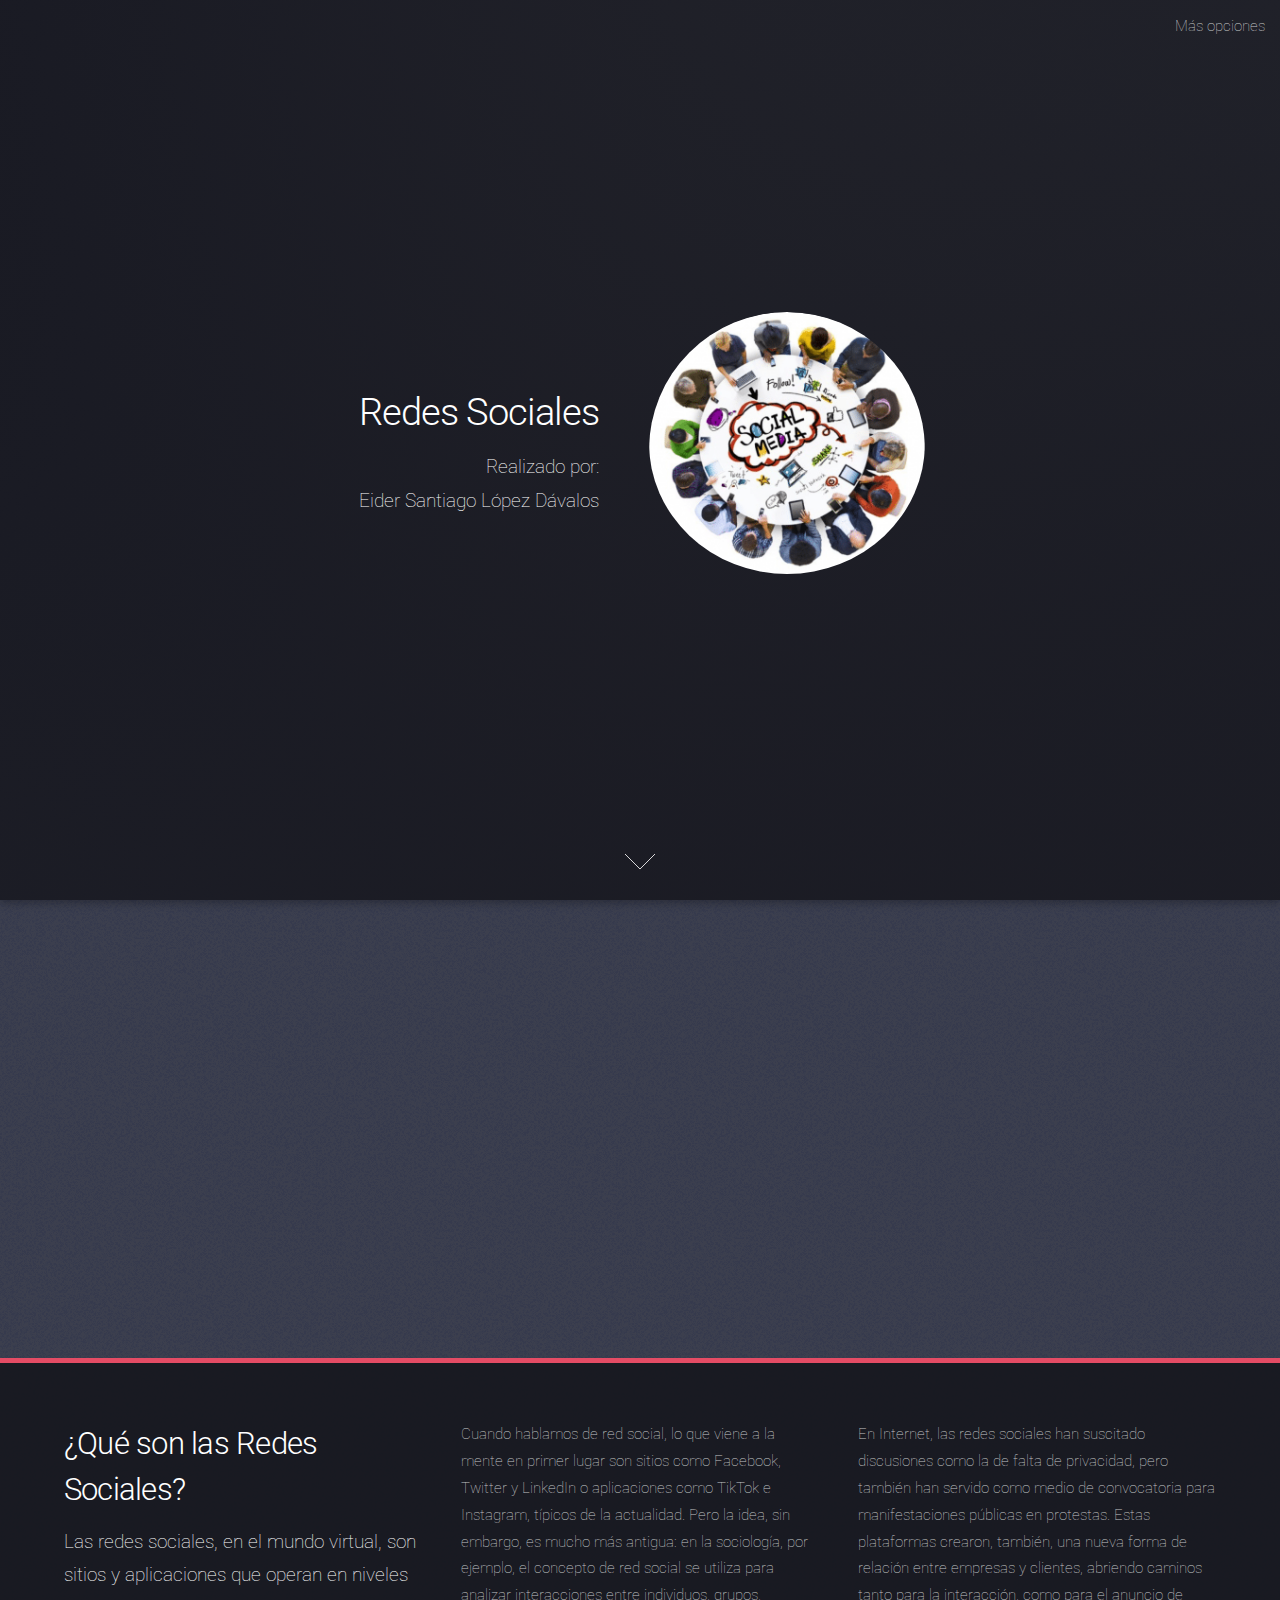
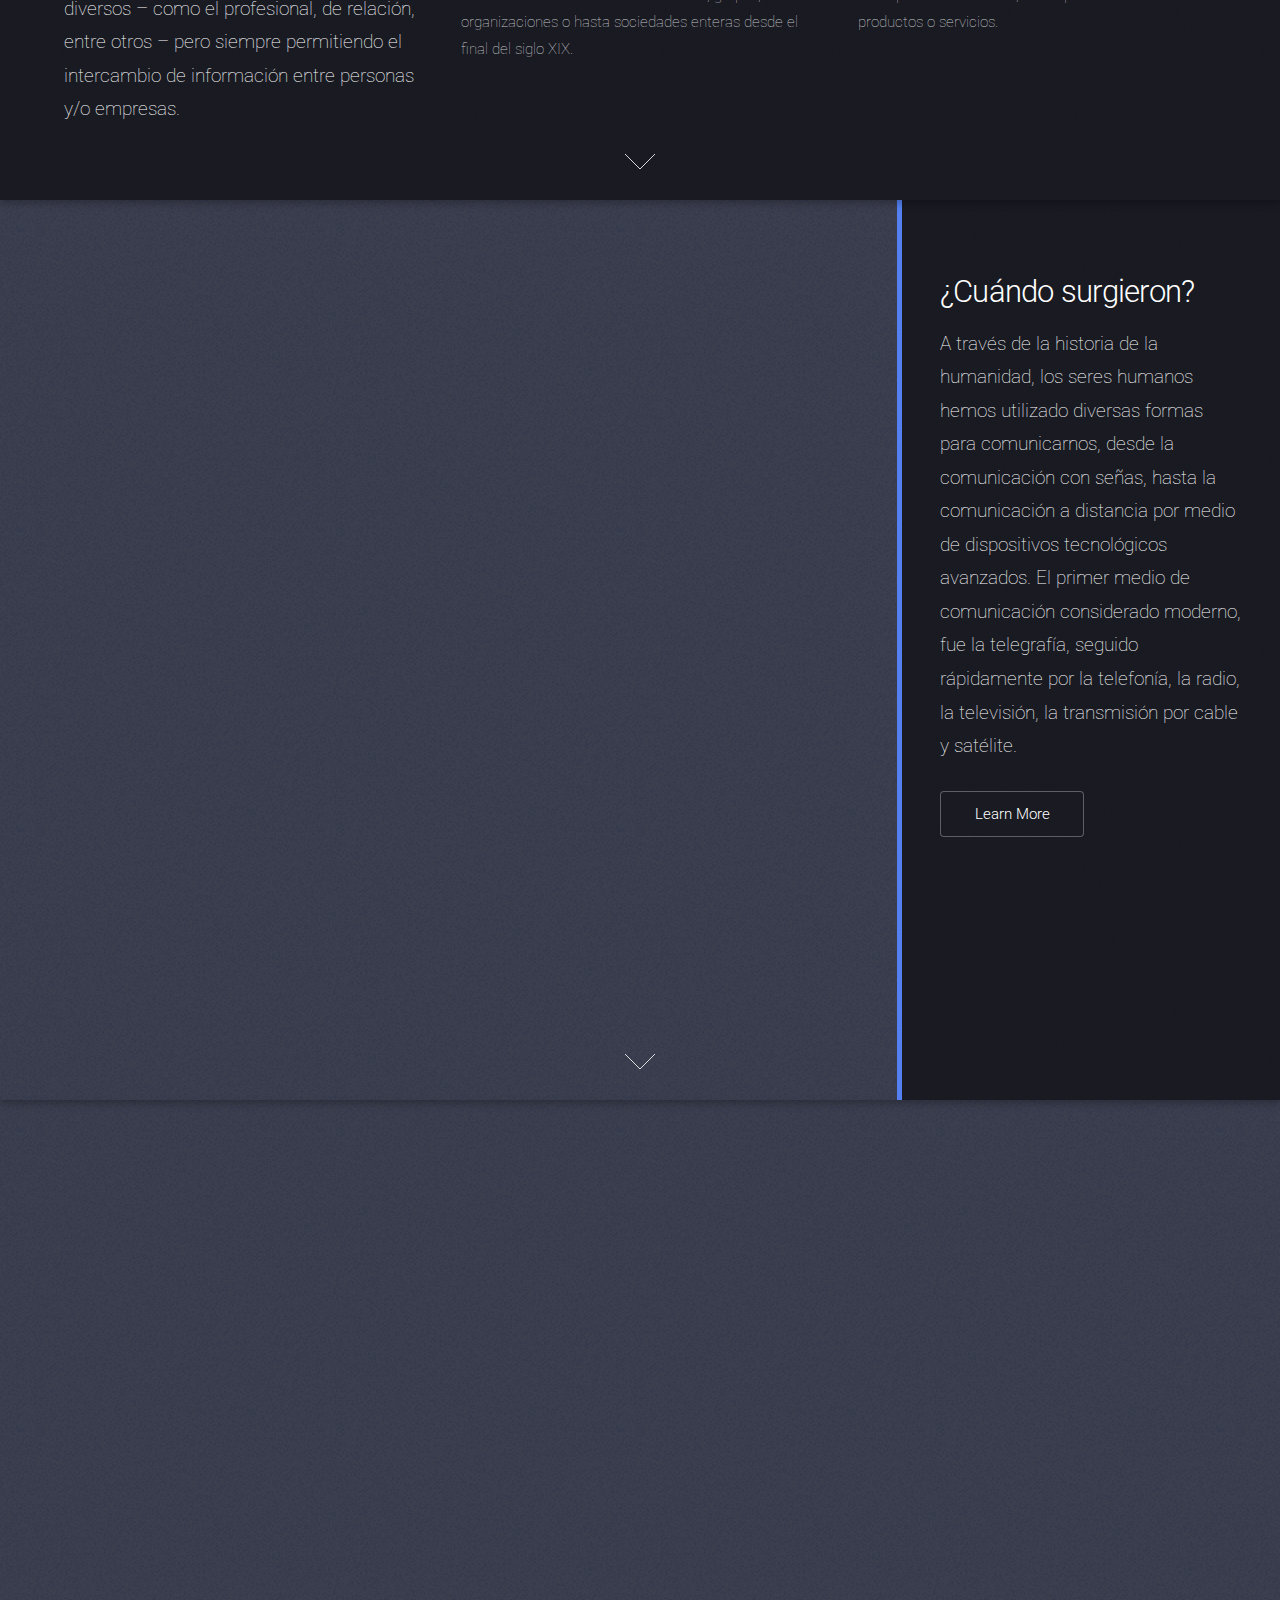
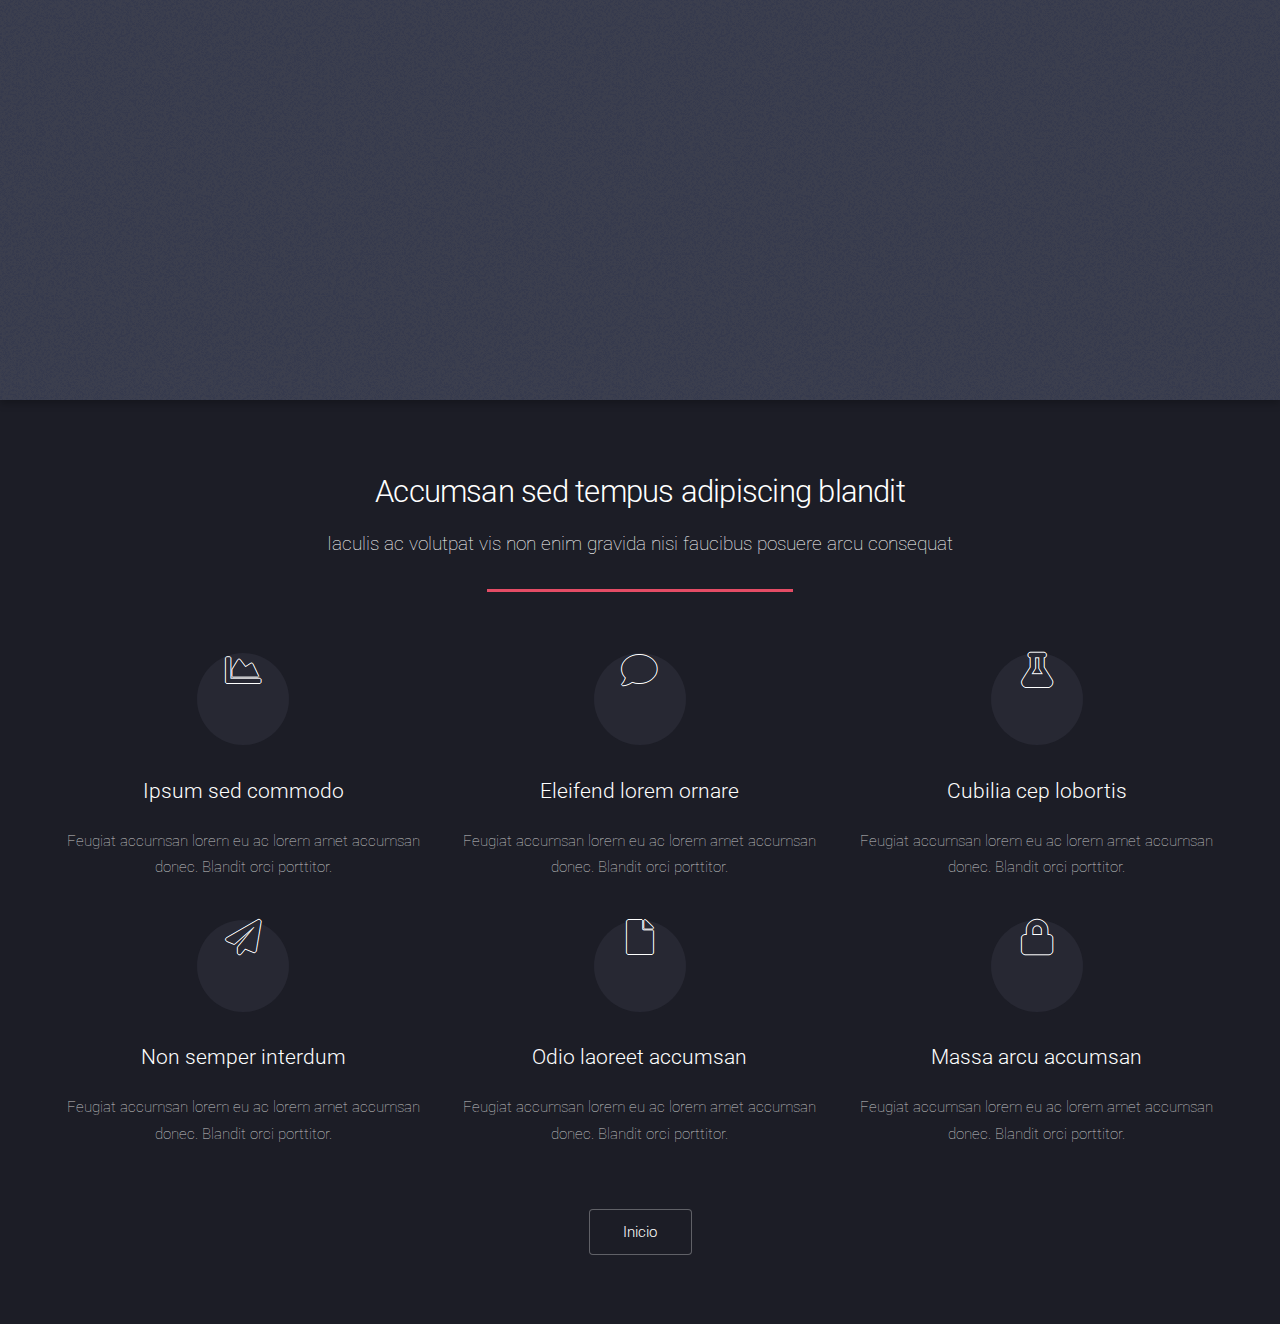
<file: index.html>
<html>
	<head>
		<title>Proyecto Página HTML</title>
		<meta charset="utf-8" />
		<meta name="viewport" content="width=device-width, initial-scale=1, user-scalable=no" />
		<link rel="stylesheet" href="assets/css/main.css" />
		
	</head>
	<body class="is-preload landing">
		<div id="page-wrapper">
<!-- Header -->
				<header id="header">
					
					<nav id="nav">
						<ul>
							<li><a href="index.html">Más opciones</a></li>
								<ul>
									<li><a href="1.html">1</a></li>
									<li><a href="2.html">2</a></li>
									<li><a href="3.html">3</a></li>
									<li>
										<a href="#">Submenu</a>
										<ul>
											<li><a href="#">Option 1</a></li>
											<li><a href="#">Option 2</a></li>
											<li><a href="#">Option 3</a></li>
											<li><a href="#">Option 4</a></li>
										</ul>
									</li>
								</ul>
							</li>
							
						</ul>
					</nav>
				</header>

			<!-- Banner -->
				<section id="banner">
					<div class="content">
						<header>
							<h2>Redes Sociales</h2>
							<p>Realizado por:<br />
							Eider Santiago López Dávalos</p>
						</header>
						<span class="image"><img src="images/img1.png" alt="" /></span>
					</div>
					<a href="#one" class="goto-next scrolly">Next</a>
				</section>

			<!-- One -->
				<section id="one" class="spotlight style1 bottom">
					<span class="image fit main"><img src="images/pic02.jpg" alt="" /></span>
					<div class="content">
						<div class="container">
							<div class="row">
								<div class="col-4 col-12-medium">
									<header>
										<h2>¿Qué son las Redes Sociales?</h2>
										<p>Las redes sociales, en el mundo virtual, son sitios y aplicaciones que operan en niveles diversos – como el profesional, de relación,
 entre otros – pero siempre permitiendo el intercambio de información entre personas y/o empresas.</p>
									</header>
								</div>
								<div class="col-4 col-12-medium">
									<p>Cuando hablamos de red social, lo que viene a la mente en primer lugar son sitios como Facebook, Twitter y LinkedIn o aplicaciones como TikTok e Instagram, típicos de la actualidad. Pero la idea, sin embargo,
 es mucho más antigua: en la sociología, por ejemplo, el concepto de red social se utiliza para analizar interacciones entre individuos, grupos, organizaciones o hasta sociedades enteras desde el final del siglo XIX.

</p>
								</div>
								<div class="col-4 col-12-medium">
									<p>En Internet, las redes sociales han suscitado discusiones como la de falta de privacidad, pero también han servido como medio de convocatoria para manifestaciones públicas en protestas. Estas plataformas crearon, también, una nueva forma de relación entre empresas y clientes, abriendo caminos tanto para la interacción, como para el anuncio de productos o servicios.</p>
								</div>
							</div>
						</div>
					</div>
					<a href="#two" class="goto-next scrolly">Next</a>
				</section>

			<!-- Two -->
				<section id="two" class="spotlight style2 right">
					<span class="image fit main"><img src="images/pic03.jpg" alt="" /></span>
					<div class="content">
						<header>
							<h2>¿Cuándo surgieron?</h2>
							<p>A través de la historia de la humanidad, los
							seres humanos hemos utilizado diversas
							formas para comunicarnos, desde la
							comunicación con señas, hasta la
							comunicación a distancia por medio de
							dispositivos tecnológicos avanzados. El
							primer medio de comunicación
							considerado moderno, fue la telegrafía,
							seguido rápidamente por la telefonía, la
							radio, la televisión, la transmisión por cable
							y satélite.</p>
						</header>
						<ul class="actions">
							<li><a href="#" class="button">Learn More</a></li>
						</ul>
					</div>
					<a href="#three" class="goto-next scrolly">Next</a>
				</section>

			<!-- Three -->
				<section id="three" class="spotlight style3 left">
					<span class="image fit main bottom"><img src="images/pic04.jpg" alt="" /></span>
					<div class="content">
						<header>
							<h2>Origen y evolución de las redes sociales</h2>
							<p>La década del noventa se caracterizó por la aparición de la web (www), tecnología que facilitó el acceso de un gran número de personas a Internet. Las redes sociales tienen su origen en la segunda mitad de los noventa y se fueron desarrollando desde ese entonces hasta la actualidad.
</p>
						</header>
							<ul class="actions">
							<li><a href="#" class="button">Learn More</a></li>
						</ul>
					</div>
					<a href="#four" class="goto-next scrolly">Next</a>
				</section>
				<!-- Four -->
				<section id="four" class="wrapper style1 special fade-up">
					<div class="container">
						<header class="major">
							<h2>Accumsan sed tempus adipiscing blandit</h2>
							<p>Iaculis ac volutpat vis non enim gravida nisi faucibus posuere arcu consequat</p>
						</header>
						<div class="box alt">
							<div class="row gtr-uniform">
								<section class="col-4 col-6-medium col-12-xsmall">
									<span class="icon solid alt major fa-chart-area"></span>
									<h3>Ipsum sed commodo</h3>
									<p>Feugiat accumsan lorem eu ac lorem amet accumsan donec. Blandit orci porttitor.</p>
								</section>
								<section class="col-4 col-6-medium col-12-xsmall">
									<span class="icon solid alt major fa-comment"></span>
									<h3>Eleifend lorem ornare</h3>
									<p>Feugiat accumsan lorem eu ac lorem amet accumsan donec. Blandit orci porttitor.</p>
								</section>
								<section class="col-4 col-6-medium col-12-xsmall">
									<span class="icon solid alt major fa-flask"></span>
									<h3>Cubilia cep lobortis</h3>
									<p>Feugiat accumsan lorem eu ac lorem amet accumsan donec. Blandit orci porttitor.</p>
								</section>
								<section class="col-4 col-6-medium col-12-xsmall">
									<span class="icon solid alt major fa-paper-plane"></span>
									<h3>Non semper interdum</h3>
									<p>Feugiat accumsan lorem eu ac lorem amet accumsan donec. Blandit orci porttitor.</p>
								</section>
								<section class="col-4 col-6-medium col-12-xsmall">
									<span class="icon solid alt major fa-file"></span>
									<h3>Odio laoreet accumsan</h3>
									<p>Feugiat accumsan lorem eu ac lorem amet accumsan donec. Blandit orci porttitor.</p>
								</section>
								<section class="col-4 col-6-medium col-12-xsmall">
									<span class="icon solid alt major fa-lock"></span>
									<h3>Massa arcu accumsan</h3>
									<p>Feugiat accumsan lorem eu ac lorem amet accumsan donec. Blandit orci porttitor.</p>
								</section>
							</div>
						</div>
						<footer class="major">
							<ul class="actions special">
								<li><a href="#" class="button">Inicio</a></li>
							</ul>
						</footer>
					</div>
				</section>


		<!-- Scripts -->
			<script src="assets/js/jquery.min.js"></script>
			<script src="assets/js/jquery.scrolly.min.js"></script>
			<script src="assets/js/jquery.dropotron.min.js"></script>
			<script src="assets/js/jquery.scrollex.min.js"></script>
			<script src="assets/js/browser.min.js"></script>
			<script src="assets/js/breakpoints.min.js"></script>
			<script src="assets/js/util.js"></script>
			<script src="assets/js/main.js"></script>

	</body>
</html>
</file>
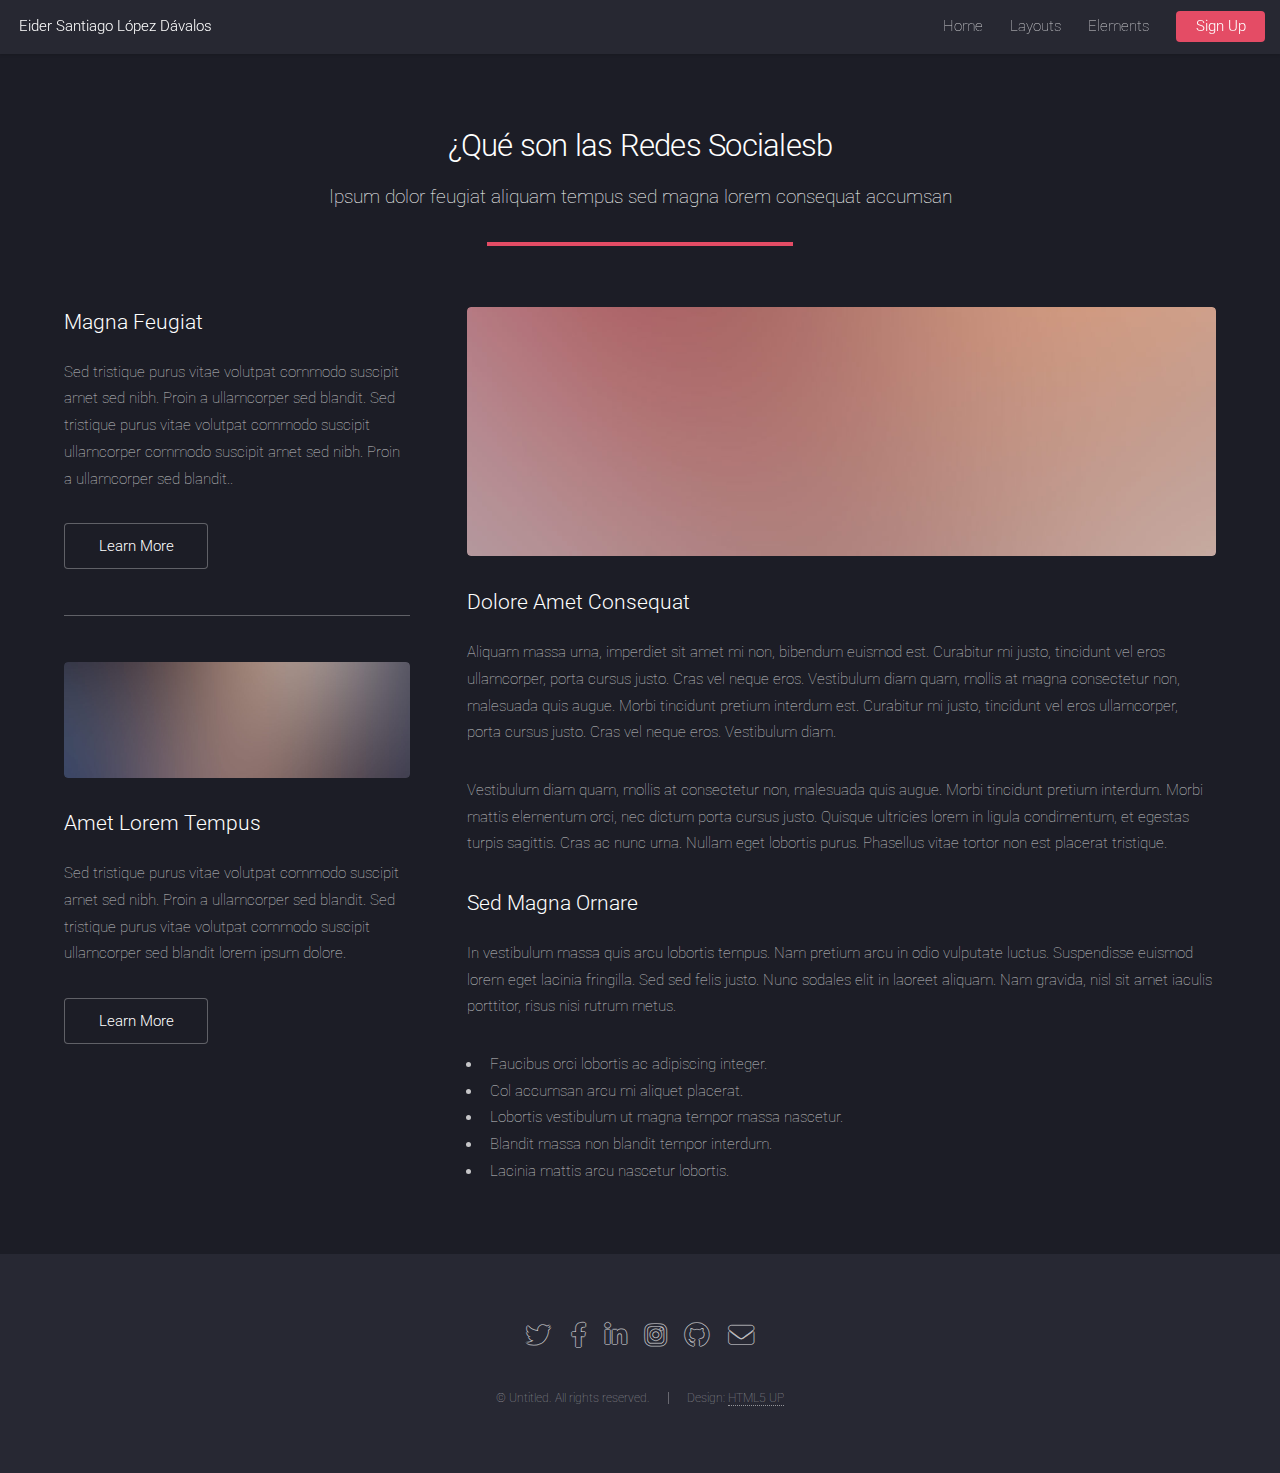
<file: 1.html>
<html>
	<head>
		<title>¿Qué son las Redes Sociales?</title>
		<meta charset="utf-8" />
		<meta name="viewport" content="width=device-width, initial-scale=1, user-scalable=no" />
		<link rel="stylesheet" href="assets/css/main.css" />
		<noscript><link rel="stylesheet" href="assets/css/noscript.css" /></noscript>
	</head>
	<body class="is-preload">
		<div id="page-wrapper">

			<!-- Header -->
				<header id="header">
					<h1 id="logo"><a href="index.html">Eider Santiago López Dávalos</a></h1>
					<nav id="nav">
						<ul>
							<li><a href="index.html">Home</a></li>
							<li>
								<a href="#">Layouts</a>
								<ul>
									<li><a href="left-sidebar.html">Left Sidebar</a></li>
									<li><a href="right-sidebar.html">Right Sidebar</a></li>
									<li><a href="no-sidebar.html">No Sidebar</a></li>
									<li>
										<a href="#">Submenu</a>
										<ul>
											<li><a href="#">Option 1</a></li>
											<li><a href="#">Option 2</a></li>
											<li><a href="#">Option 3</a></li>
											<li><a href="#">Option 4</a></li>
										</ul>
									</li>
								</ul>
							</li>
							<li><a href="elements.html">Elements</a></li>
							<li><a href="#" class="button primary">Sign Up</a></li>
						</ul>
					</nav>
				</header>

			<!-- Main -->
				<div id="main" class="wrapper style1">
					<div class="container">
						<header class="major">
							<h2>¿Qué son las Redes Socialesb </h2>
							<p>Ipsum dolor feugiat aliquam tempus sed magna lorem consequat accumsan</p>
						</header>
						<div class="row gtr-150">
							<div class="col-4 col-12-medium">

								<!-- Sidebar -->
									<section id="sidebar">
										<section>
											<h3>Magna Feugiat</h3>
											<p>Sed tristique purus vitae volutpat commodo suscipit amet sed nibh. Proin a ullamcorper sed blandit. Sed tristique purus vitae volutpat commodo suscipit ullamcorper commodo suscipit amet sed nibh. Proin a ullamcorper sed blandit..</p>
											<footer>
												<ul class="actions">
													<li><a href="#" class="button">Learn More</a></li>
												</ul>
											</footer>
										</section>
										<hr />
										<section>
											<a href="#" class="image fit"><img src="images/pic06.jpg" alt="" /></a>
											<h3>Amet Lorem Tempus</h3>
											<p>Sed tristique purus vitae volutpat commodo suscipit amet sed nibh. Proin a ullamcorper sed blandit. Sed tristique purus vitae volutpat commodo suscipit ullamcorper sed blandit lorem ipsum dolore.</p>
											<footer>
												<ul class="actions">
													<li><a href="#" class="button">Learn More</a></li>
												</ul>
											</footer>
										</section>
									</section>

							</div>
							<div class="col-8 col-12-medium imp-medium">

								<!-- Content -->
									<section id="content">
										<a href="#" class="image fit"><img src="images/pic05.jpg" alt="" /></a>
										<h3>Dolore Amet Consequat</h3>
										<p>Aliquam massa urna, imperdiet sit amet mi non, bibendum euismod est. Curabitur mi justo, tincidunt vel eros ullamcorper, porta cursus justo. Cras vel neque eros. Vestibulum diam quam, mollis at magna consectetur non, malesuada quis augue. Morbi tincidunt pretium interdum est. Curabitur mi justo, tincidunt vel eros ullamcorper, porta cursus justo. Cras vel neque eros. Vestibulum diam.</p>
										<p>Vestibulum diam quam, mollis at consectetur non, malesuada quis augue. Morbi tincidunt pretium interdum. Morbi mattis elementum orci, nec dictum porta cursus justo. Quisque ultricies lorem in ligula condimentum, et egestas turpis sagittis. Cras ac nunc urna. Nullam eget lobortis purus. Phasellus vitae tortor non est placerat tristique.</p>
										<h3>Sed Magna Ornare</h3>
										<p>In vestibulum massa quis arcu lobortis tempus. Nam pretium arcu in odio vulputate luctus. Suspendisse euismod lorem eget lacinia fringilla. Sed sed felis justo. Nunc sodales elit in laoreet aliquam. Nam gravida, nisl sit amet iaculis porttitor, risus nisi rutrum metus.</p>
										<ul>
											<li>Faucibus orci lobortis ac adipiscing integer.</li>
											<li>Col accumsan arcu mi aliquet placerat.</li>
											<li>Lobortis vestibulum ut magna tempor massa nascetur.</li>
											<li>Blandit massa non blandit tempor interdum.</li>
											<li>Lacinia mattis arcu nascetur lobortis.</li>
										</ul>
									</section>

							</div>
						</div>
					</div>
				</div>

			<!-- Footer -->
				<footer id="footer">
					<ul class="icons">
						<li><a href="#" class="icon brands alt fa-twitter"><span class="label">Twitter</span></a></li>
						<li><a href="#" class="icon brands alt fa-facebook-f"><span class="label">Facebook</span></a></li>
						<li><a href="#" class="icon brands alt fa-linkedin-in"><span class="label">LinkedIn</span></a></li>
						<li><a href="#" class="icon brands alt fa-instagram"><span class="label">Instagram</span></a></li>
						<li><a href="#" class="icon brands alt fa-github"><span class="label">GitHub</span></a></li>
						<li><a href="#" class="icon solid alt fa-envelope"><span class="label">Email</span></a></li>
					</ul>
					<ul class="copyright">
						<li>&copy; Untitled. All rights reserved.</li><li>Design: <a href="http://html5up.net">HTML5 UP</a></li>
					</ul>
				</footer>

		</div>

		<!-- Scripts -->
			<script src="assets/js/jquery.min.js"></script>
			<script src="assets/js/jquery.scrolly.min.js"></script>
			<script src="assets/js/jquery.dropotron.min.js"></script>
			<script src="assets/js/jquery.scrollex.min.js"></script>
			<script src="assets/js/browser.min.js"></script>
			<script src="assets/js/breakpoints.min.js"></script>
			<script src="assets/js/util.js"></script>
			<script src="assets/js/main.js"></script>

	</body>
</html>
</file>
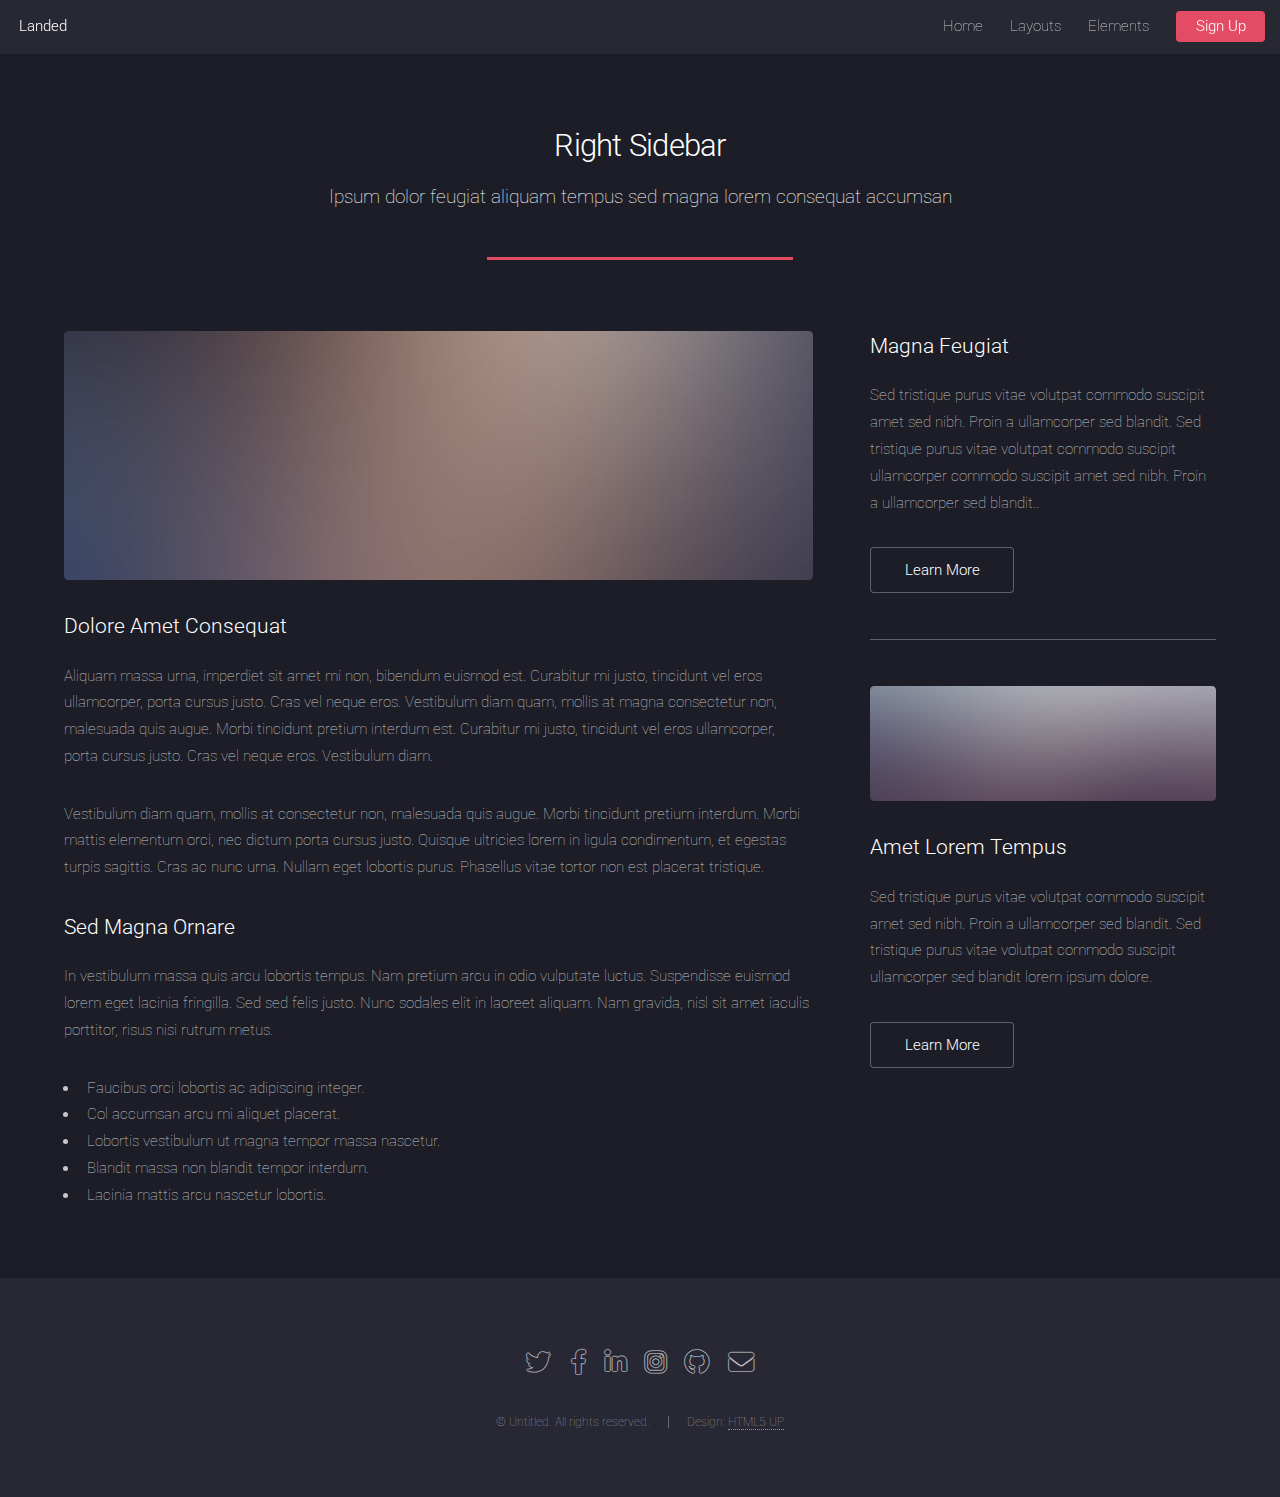
<file: 2.html>
<!DOCTYPE HTML>
<!--
	Landed by HTML5 UP
	html5up.net | @ajlkn
	Free for personal and commercial use under the CCA 3.0 license (html5up.net/license)
-->
<html>
	<head>
		<title>Right Sidebar - Landed by HTML5 UP</title>
		<meta charset="utf-8" />
		<meta name="viewport" content="width=device-width, initial-scale=1, user-scalable=no" />
		<link rel="stylesheet" href="assets/css/main.css" />
		<noscript><link rel="stylesheet" href="assets/css/noscript.css" /></noscript>
	</head>
	<body class="is-preload">
		<div id="page-wrapper">

			<!-- Header -->
				<header id="header">
					<h1 id="logo"><a href="index.html">Landed</a></h1>
					<nav id="nav">
						<ul>
							<li><a href="index.html">Home</a></li>
							<li>
								<a href="#">Layouts</a>
								<ul>
									<li><a href="left-sidebar.html">Left Sidebar</a></li>
									<li><a href="right-sidebar.html">Right Sidebar</a></li>
									<li><a href="no-sidebar.html">No Sidebar</a></li>
									<li>
										<a href="#">Submenu</a>
										<ul>
											<li><a href="#">Option 1</a></li>
											<li><a href="#">Option 2</a></li>
											<li><a href="#">Option 3</a></li>
											<li><a href="#">Option 4</a></li>
										</ul>
									</li>
								</ul>
							</li>
							<li><a href="elements.html">Elements</a></li>
							<li><a href="#" class="button primary">Sign Up</a></li>
						</ul>
					</nav>
				</header>

			<!-- Main -->
				<div id="main" class="wrapper style1">
					<div class="container">
						<header class="major">
							<h2>Right Sidebar</h2>
							<p>Ipsum dolor feugiat aliquam tempus sed magna lorem consequat accumsan</p>
						</header>
						<div class="row gtr-150">
							<div class="col-8 col-12-medium">

								<!-- Content -->
									<section id="content">
										<a href="#" class="image fit"><img src="images/pic06.jpg" alt="" /></a>
										<h3>Dolore Amet Consequat</h3>
										<p>Aliquam massa urna, imperdiet sit amet mi non, bibendum euismod est. Curabitur mi justo, tincidunt vel eros ullamcorper, porta cursus justo. Cras vel neque eros. Vestibulum diam quam, mollis at magna consectetur non, malesuada quis augue. Morbi tincidunt pretium interdum est. Curabitur mi justo, tincidunt vel eros ullamcorper, porta cursus justo. Cras vel neque eros. Vestibulum diam.</p>
										<p>Vestibulum diam quam, mollis at consectetur non, malesuada quis augue. Morbi tincidunt pretium interdum. Morbi mattis elementum orci, nec dictum porta cursus justo. Quisque ultricies lorem in ligula condimentum, et egestas turpis sagittis. Cras ac nunc urna. Nullam eget lobortis purus. Phasellus vitae tortor non est placerat tristique.</p>
										<h3>Sed Magna Ornare</h3>
										<p>In vestibulum massa quis arcu lobortis tempus. Nam pretium arcu in odio vulputate luctus. Suspendisse euismod lorem eget lacinia fringilla. Sed sed felis justo. Nunc sodales elit in laoreet aliquam. Nam gravida, nisl sit amet iaculis porttitor, risus nisi rutrum metus.</p>
										<ul>
											<li>Faucibus orci lobortis ac adipiscing integer.</li>
											<li>Col accumsan arcu mi aliquet placerat.</li>
											<li>Lobortis vestibulum ut magna tempor massa nascetur.</li>
											<li>Blandit massa non blandit tempor interdum.</li>
											<li>Lacinia mattis arcu nascetur lobortis.</li>
										</ul>
									</section>

							</div>
							<div class="col-4 col-12-medium">

								<!-- Sidebar -->
									<section id="sidebar">
										<section>
											<h3>Magna Feugiat</h3>
											<p>Sed tristique purus vitae volutpat commodo suscipit amet sed nibh. Proin a ullamcorper sed blandit. Sed tristique purus vitae volutpat commodo suscipit ullamcorper commodo suscipit amet sed nibh. Proin a ullamcorper sed blandit..</p>
											<footer>
												<ul class="actions">
													<li><a href="#" class="button">Learn More</a></li>
												</ul>
											</footer>
										</section>
										<hr />
										<section>
											<a href="#" class="image fit"><img src="images/pic07.jpg" alt="" /></a>
											<h3>Amet Lorem Tempus</h3>
											<p>Sed tristique purus vitae volutpat commodo suscipit amet sed nibh. Proin a ullamcorper sed blandit. Sed tristique purus vitae volutpat commodo suscipit ullamcorper sed blandit lorem ipsum dolore.</p>
											<footer>
												<ul class="actions">
													<li><a href="#" class="button">Learn More</a></li>
												</ul>
											</footer>
										</section>
									</section>

							</div>
						</div>
					</div>
				</div>

			<!-- Footer -->
				<footer id="footer">
					<ul class="icons">
						<li><a href="#" class="icon brands alt fa-twitter"><span class="label">Twitter</span></a></li>
						<li><a href="#" class="icon brands alt fa-facebook-f"><span class="label">Facebook</span></a></li>
						<li><a href="#" class="icon brands alt fa-linkedin-in"><span class="label">LinkedIn</span></a></li>
						<li><a href="#" class="icon brands alt fa-instagram"><span class="label">Instagram</span></a></li>
						<li><a href="#" class="icon brands alt fa-github"><span class="label">GitHub</span></a></li>
						<li><a href="#" class="icon solid alt fa-envelope"><span class="label">Email</span></a></li>
					</ul>
					<ul class="copyright">
						<li>&copy; Untitled. All rights reserved.</li><li>Design: <a href="http://html5up.net">HTML5 UP</a></li>
					</ul>
				</footer>

		</div>

		<!-- Scripts -->
			<script src="assets/js/jquery.min.js"></script>
			<script src="assets/js/jquery.scrolly.min.js"></script>
			<script src="assets/js/jquery.dropotron.min.js"></script>
			<script src="assets/js/jquery.scrollex.min.js"></script>
			<script src="assets/js/browser.min.js"></script>
			<script src="assets/js/breakpoints.min.js"></script>
			<script src="assets/js/util.js"></script>
			<script src="assets/js/main.js"></script>

	</body>
</html>
</file>
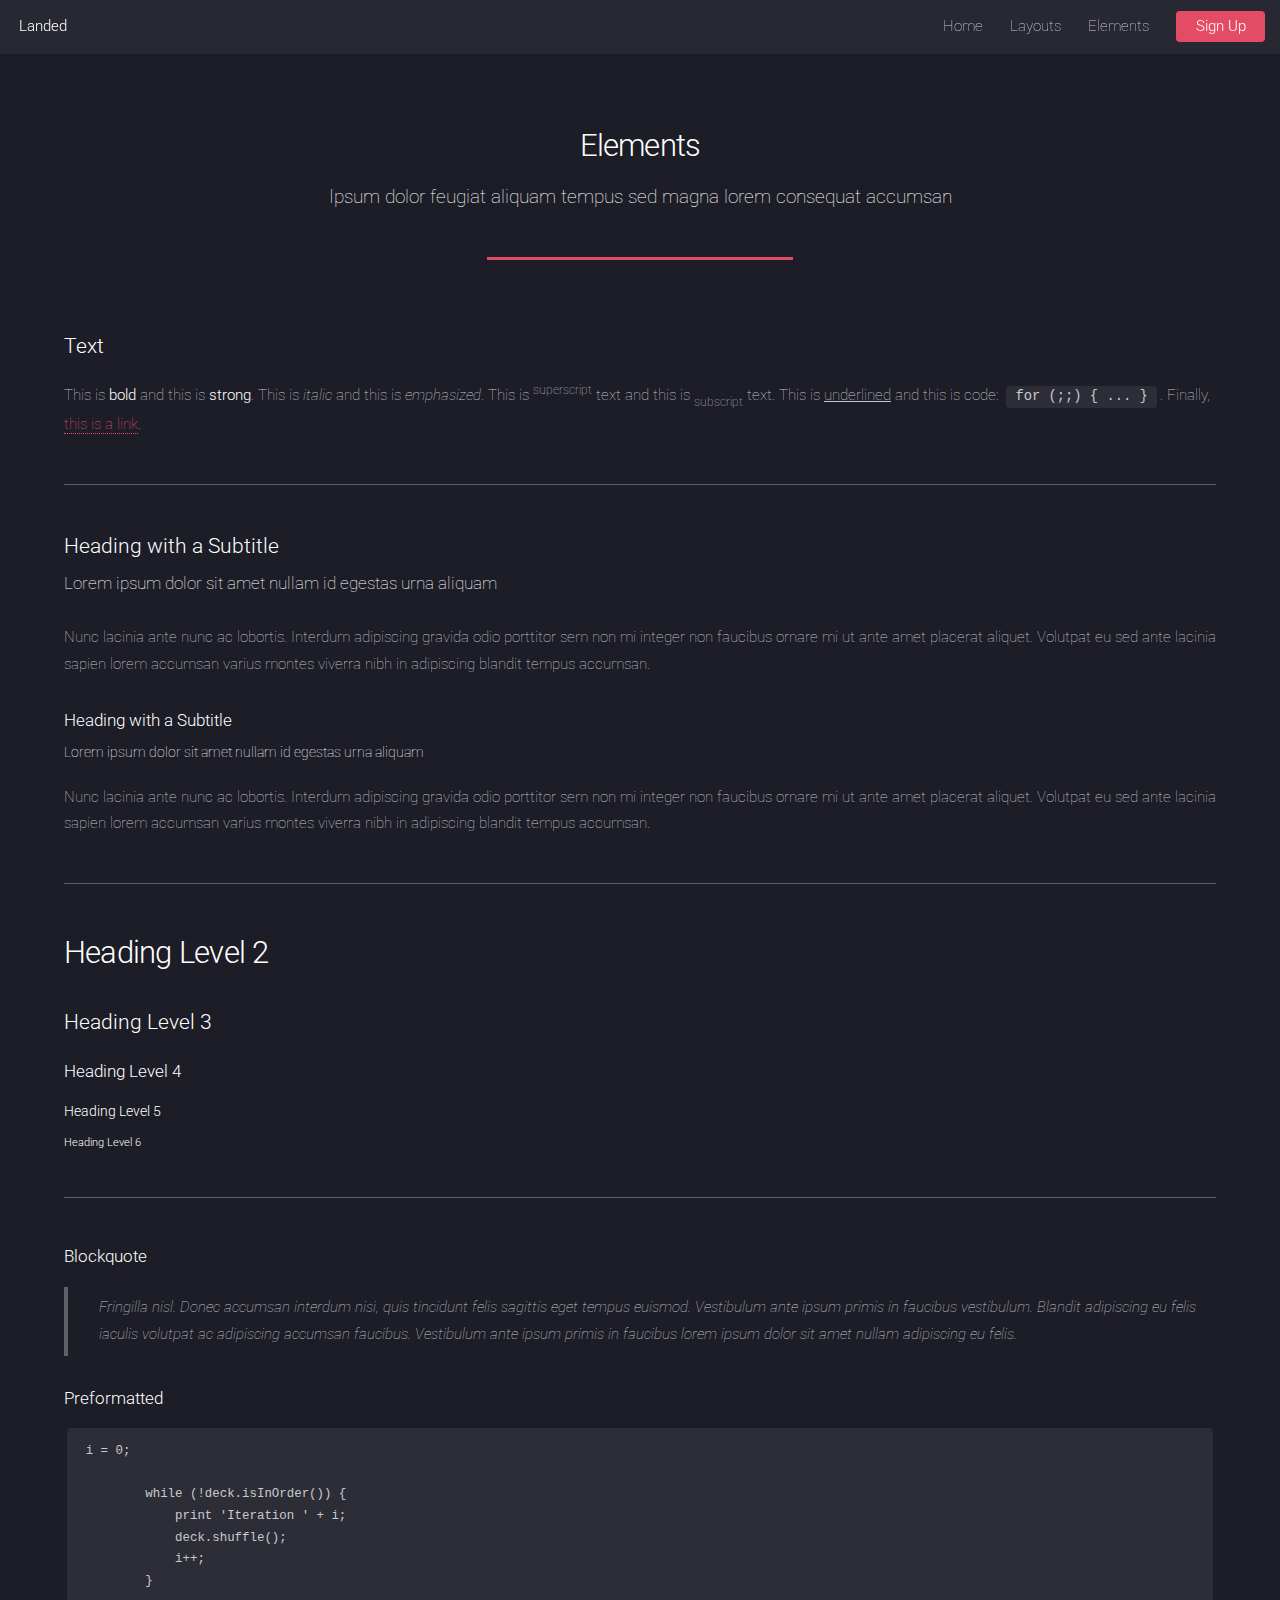
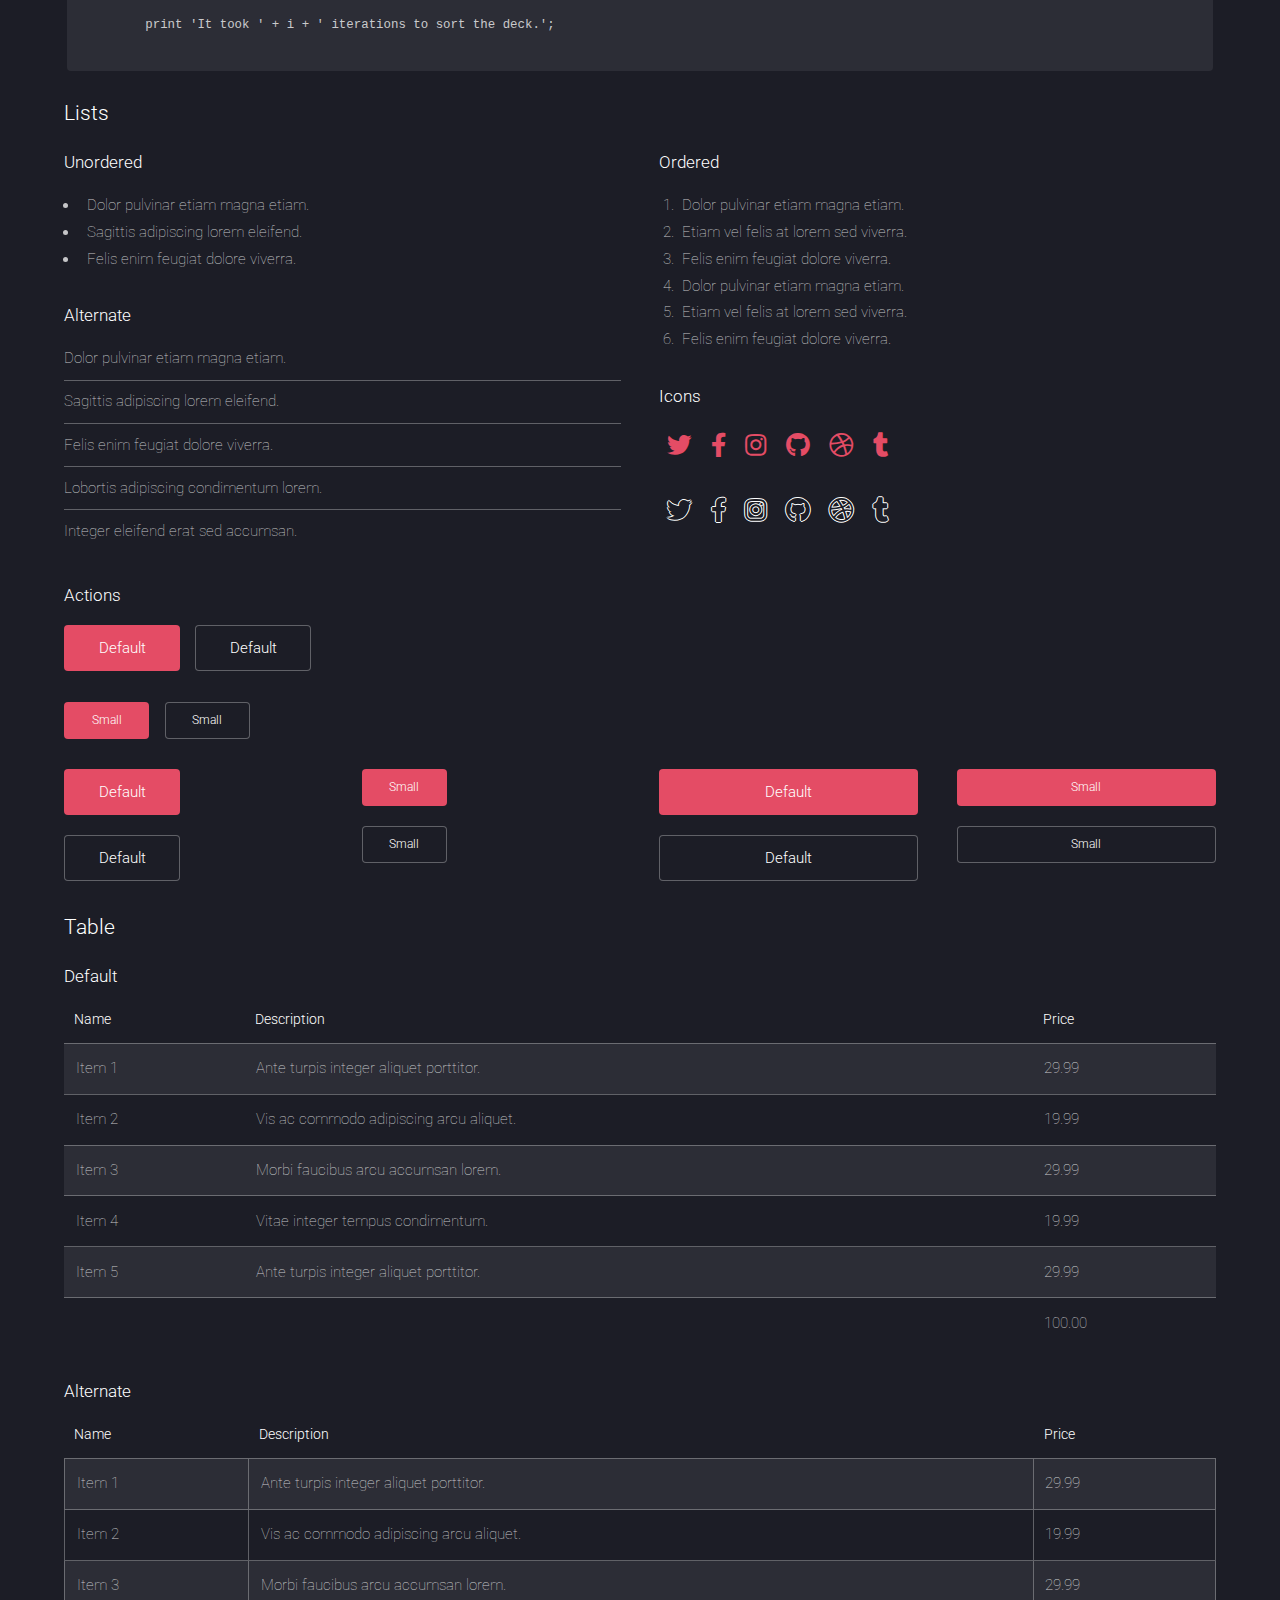
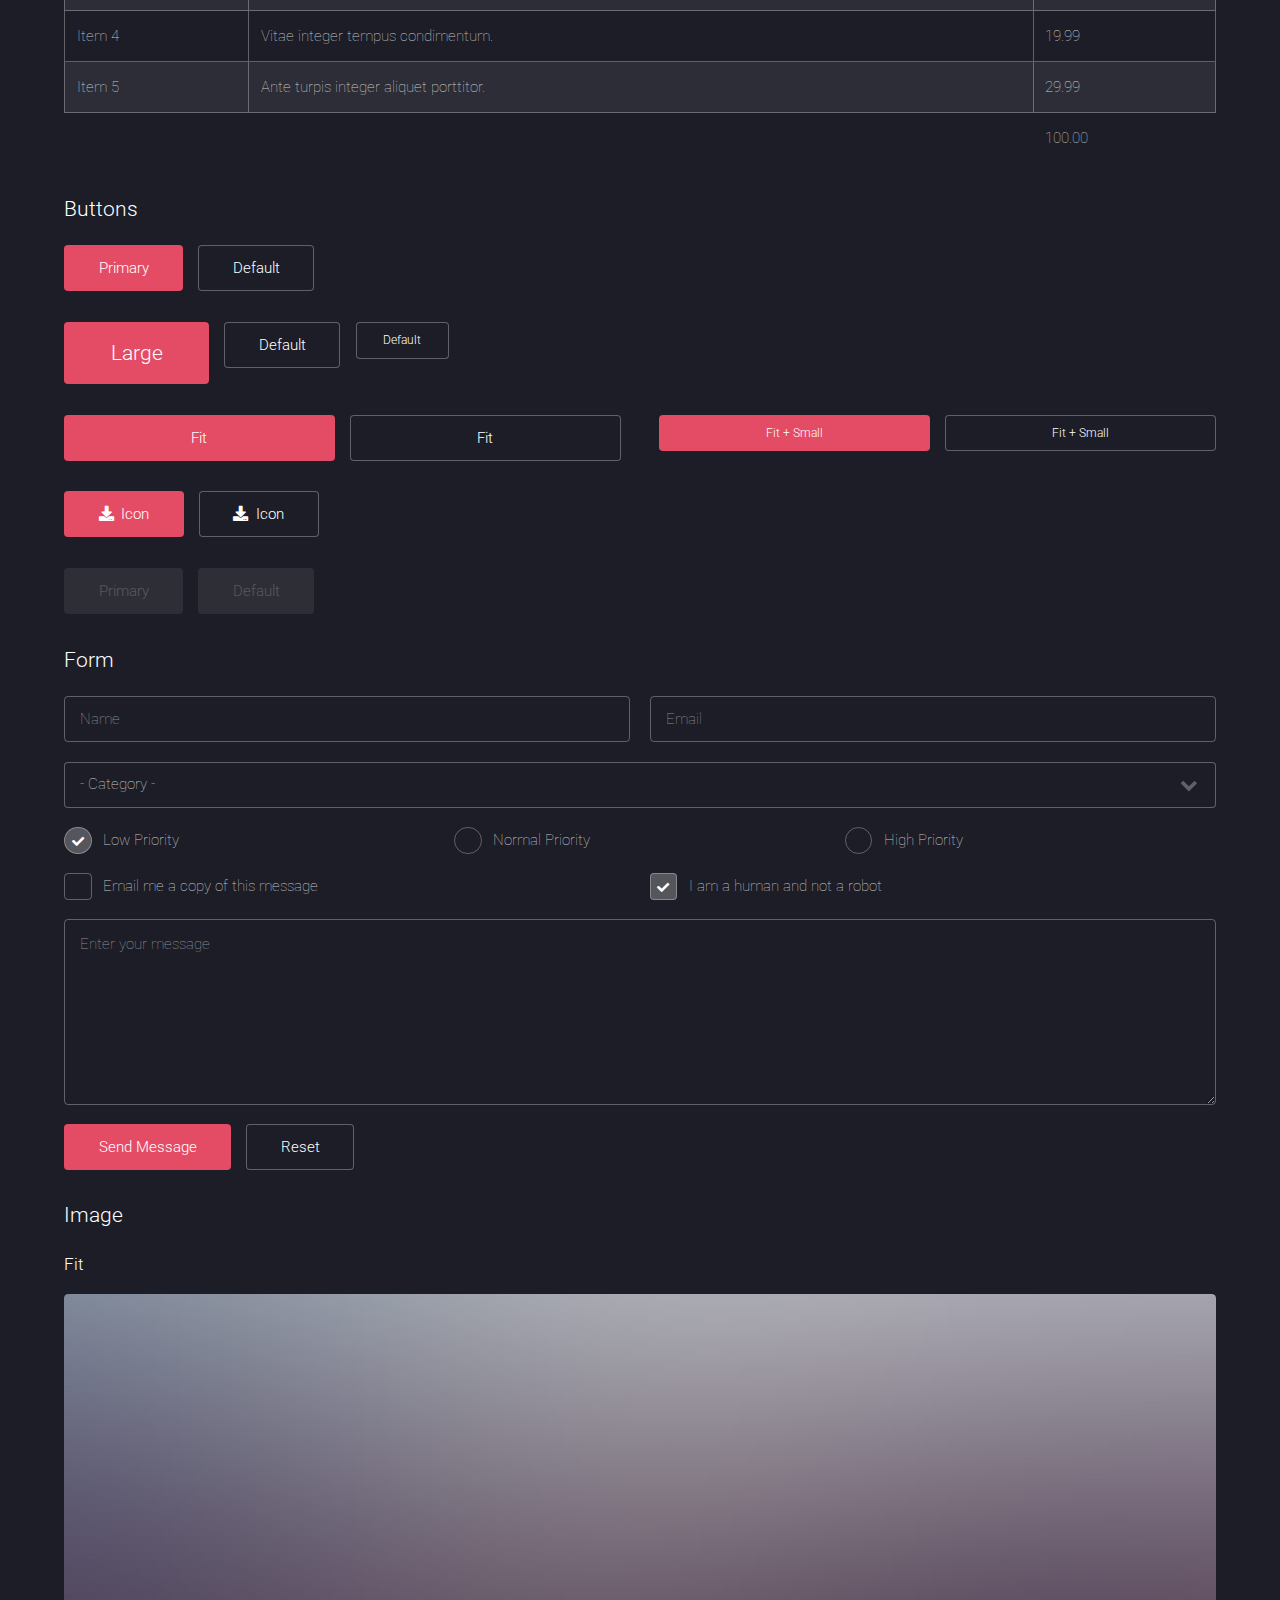
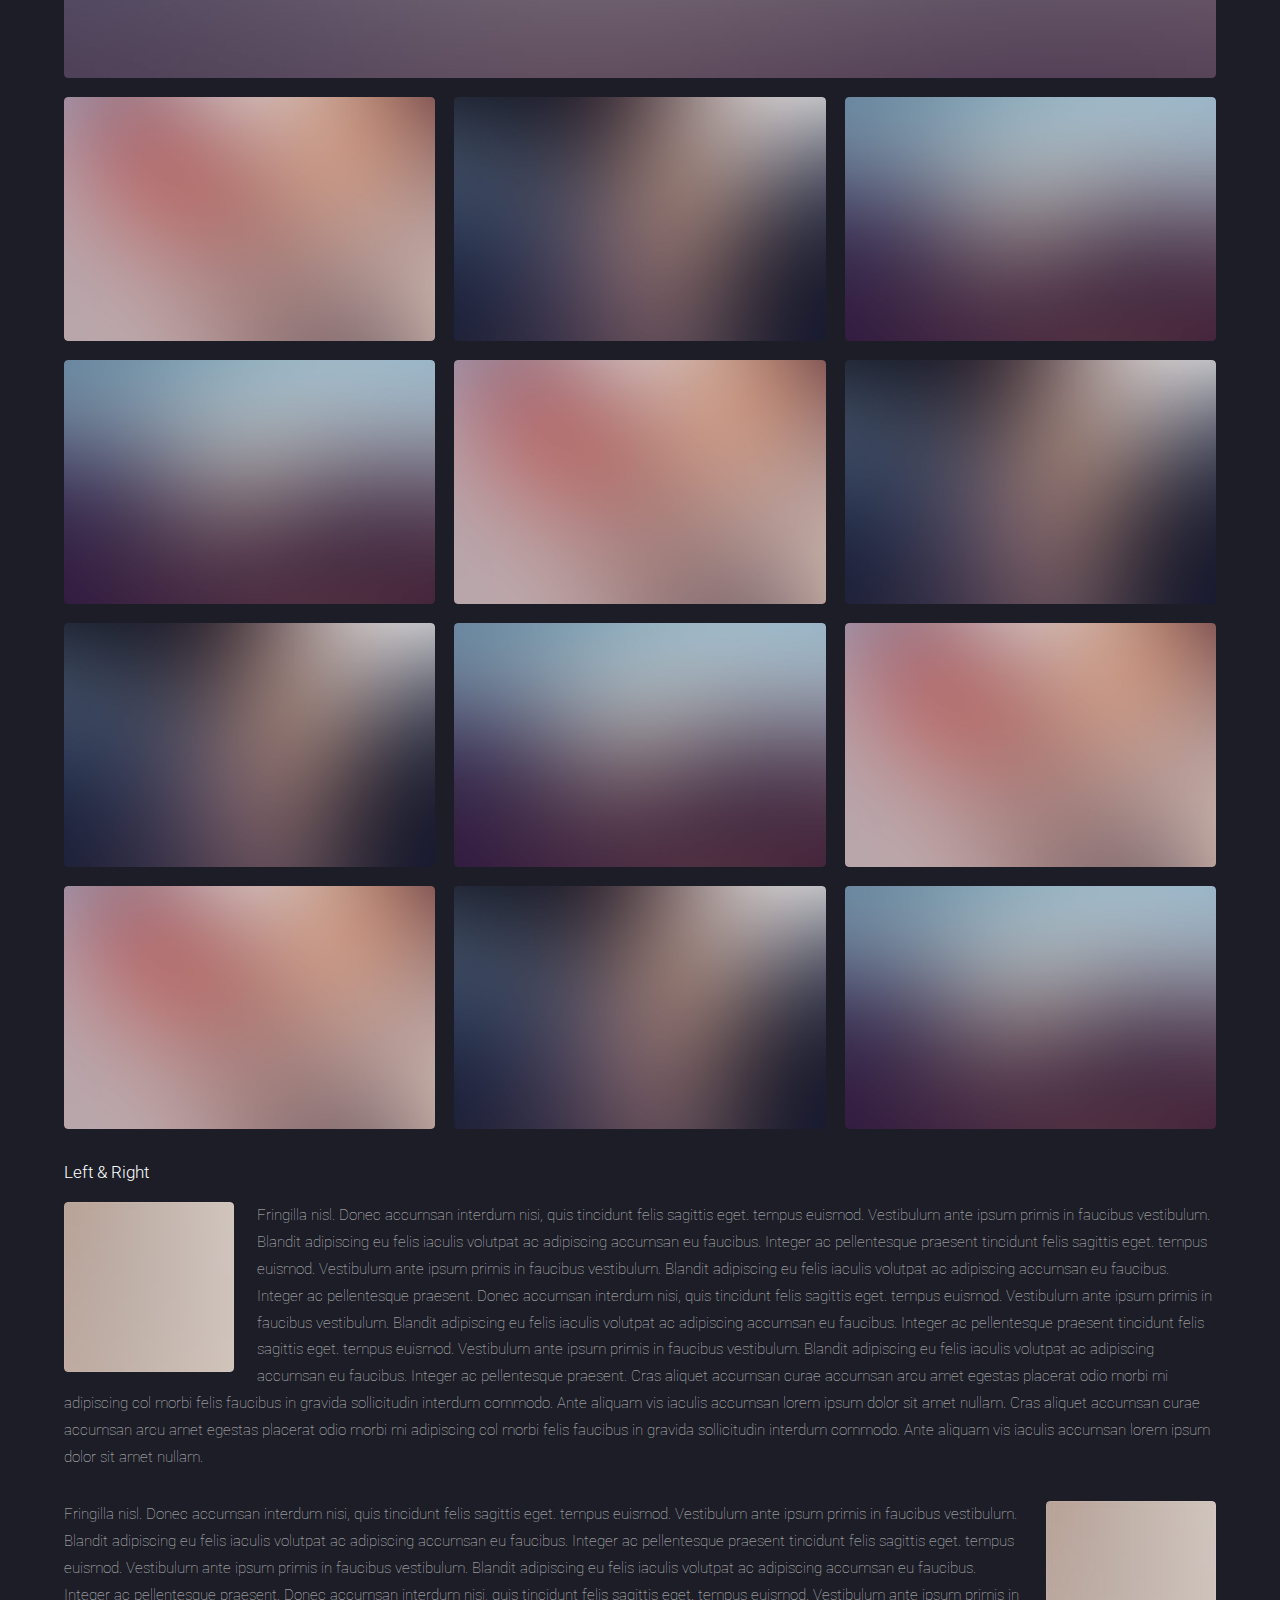
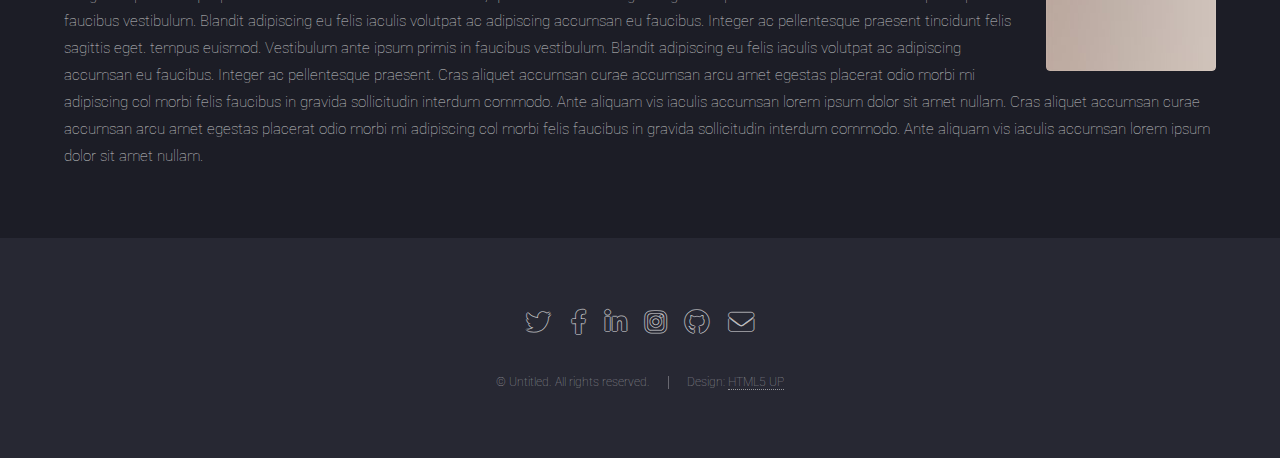
<file: elements.html>
<!DOCTYPE HTML>
<!--
	Landed by HTML5 UP
	html5up.net | @ajlkn
	Free for personal and commercial use under the CCA 3.0 license (html5up.net/license)
-->
<html>
	<head>
		<title>Elements - Landed by HTML5 UP</title>
		<meta charset="utf-8" />
		<meta name="viewport" content="width=device-width, initial-scale=1, user-scalable=no" />
		<link rel="stylesheet" href="assets/css/main.css" />
		<noscript><link rel="stylesheet" href="assets/css/noscript.css" /></noscript>
	</head>
	<body class="is-preload">
		<div id="page-wrapper">

			<!-- Header -->
				<header id="header">
					<h1 id="logo"><a href="index.html">Landed</a></h1>
					<nav id="nav">
						<ul>
							<li><a href="index.html">Home</a></li>
							<li>
								<a href="#">Layouts</a>
								<ul>
									<li><a href="left-sidebar.html">Left Sidebar</a></li>
									<li><a href="right-sidebar.html">Right Sidebar</a></li>
									<li><a href="no-sidebar.html">No Sidebar</a></li>
									<li>
										<a href="#">Submenu</a>
										<ul>
											<li><a href="#">Option 1</a></li>
											<li><a href="#">Option 2</a></li>
											<li><a href="#">Option 3</a></li>
											<li><a href="#">Option 4</a></li>
										</ul>
									</li>
								</ul>
							</li>
							<li><a href="elements.html">Elements</a></li>
							<li><a href="#" class="button primary">Sign Up</a></li>
						</ul>
					</nav>
				</header>

			<!-- Main -->
				<div id="main" class="wrapper style1">
					<div class="container">
						<header class="major">
							<h2>Elements</h2>
							<p>Ipsum dolor feugiat aliquam tempus sed magna lorem consequat accumsan</p>
						</header>

						<!-- Text -->
							<section>
								<h3>Text</h3>
								<p>This is <b>bold</b> and this is <strong>strong</strong>. This is <i>italic</i> and this is <em>emphasized</em>.
								This is <sup>superscript</sup> text and this is <sub>subscript</sub> text.
								This is <u>underlined</u> and this is code: <code>for (;;) { ... }</code>. Finally, <a href="#">this is a link</a>.</p>

								<hr />

								<header>
									<h3>Heading with a Subtitle</h3>
									<p>Lorem ipsum dolor sit amet nullam id egestas urna aliquam</p>
								</header>
								<p>Nunc lacinia ante nunc ac lobortis. Interdum adipiscing gravida odio porttitor sem non mi integer non faucibus ornare mi ut ante amet placerat aliquet. Volutpat eu sed ante lacinia sapien lorem accumsan varius montes viverra nibh in adipiscing blandit tempus accumsan.</p>
								<header>
									<h4>Heading with a Subtitle</h4>
									<p>Lorem ipsum dolor sit amet nullam id egestas urna aliquam</p>
								</header>
								<p>Nunc lacinia ante nunc ac lobortis. Interdum adipiscing gravida odio porttitor sem non mi integer non faucibus ornare mi ut ante amet placerat aliquet. Volutpat eu sed ante lacinia sapien lorem accumsan varius montes viverra nibh in adipiscing blandit tempus accumsan.</p>

								<hr />

								<h2>Heading Level 2</h2>
								<h3>Heading Level 3</h3>
								<h4>Heading Level 4</h4>
								<h5>Heading Level 5</h5>
								<h6>Heading Level 6</h6>

								<hr />

								<h4>Blockquote</h4>
								<blockquote>Fringilla nisl. Donec accumsan interdum nisi, quis tincidunt felis sagittis eget tempus euismod. Vestibulum ante ipsum primis in faucibus vestibulum. Blandit adipiscing eu felis iaculis volutpat ac adipiscing accumsan faucibus. Vestibulum ante ipsum primis in faucibus lorem ipsum dolor sit amet nullam adipiscing eu felis.</blockquote>

								<h4>Preformatted</h4>
								<pre><code>i = 0;

	while (!deck.isInOrder()) {
	    print 'Iteration ' + i;
	    deck.shuffle();
	    i++;
	}

	print 'It took ' + i + ' iterations to sort the deck.';
	</code></pre>
							</section>

						<!-- Lists -->
							<section>
								<h3>Lists</h3>
								<div class="row">
									<div class="col-6 col-12-xsmall">

										<h4>Unordered</h4>
										<ul>
											<li>Dolor pulvinar etiam magna etiam.</li>
											<li>Sagittis adipiscing lorem eleifend.</li>
											<li>Felis enim feugiat dolore viverra.</li>
										</ul>

										<h4>Alternate</h4>
										<ul class="alt">
											<li>Dolor pulvinar etiam magna etiam.</li>
											<li>Sagittis adipiscing lorem eleifend.</li>
											<li>Felis enim feugiat dolore viverra.</li>
											<li>Lobortis adipiscing condimentum lorem.</li>
											<li>Integer eleifend erat sed accumsan.</li>
										</ul>

									</div>
									<div class="col-6 col-12-xsmall">

										<h4>Ordered</h4>
										<ol>
											<li>Dolor pulvinar etiam magna etiam.</li>
											<li>Etiam vel felis at lorem sed viverra.</li>
											<li>Felis enim feugiat dolore viverra.</li>
											<li>Dolor pulvinar etiam magna etiam.</li>
											<li>Etiam vel felis at lorem sed viverra.</li>
											<li>Felis enim feugiat dolore viverra.</li>
										</ol>

										<h4>Icons</h4>
										<ul class="icons">
											<li><a href="#" class="icon brands fa-twitter"><span class="label">Twitter</span></a></li>
											<li><a href="#" class="icon brands fa-facebook-f"><span class="label">Facebook</span></a></li>
											<li><a href="#" class="icon brands fa-instagram"><span class="label">Instagram</span></a></li>
											<li><a href="#" class="icon brands fa-github"><span class="label">Github</span></a></li>
											<li><a href="#" class="icon brands fa-dribbble"><span class="label">Dribbble</span></a></li>
											<li><a href="#" class="icon brands fa-tumblr"><span class="label">Tumblr</span></a></li>
										</ul>
										<ul class="icons">
											<li><a href="#" class="icon brands alt fa-twitter"><span class="label">Twitter</span></a></li>
											<li><a href="#" class="icon brands alt fa-facebook-f"><span class="label">Facebook</span></a></li>
											<li><a href="#" class="icon brands alt fa-instagram"><span class="label">Instagram</span></a></li>
											<li><a href="#" class="icon brands alt fa-github"><span class="label">Github</span></a></li>
											<li><a href="#" class="icon brands alt fa-dribbble"><span class="label">Dribbble</span></a></li>
											<li><a href="#" class="icon brands alt fa-tumblr"><span class="label">Tumblr</span></a></li>
										</ul>

									</div>
								</div>

								<h4>Actions</h4>
								<ul class="actions">
									<li><a href="#" class="button primary">Default</a></li>
									<li><a href="#" class="button">Default</a></li>
								</ul>
								<ul class="actions small">
									<li><a href="#" class="button primary small">Small</a></li>
									<li><a href="#" class="button small">Small</a></li>
								</ul>
								<div class="row">
									<div class="col-3 col-6-medium col-12-xsmall">
										<ul class="actions stacked">
											<li><a href="#" class="button primary">Default</a></li>
											<li><a href="#" class="button">Default</a></li>
										</ul>
									</div>
									<div class="col-3 col-6-medium col-12-xsmall">
										<ul class="actions stacked">
											<li><a href="#" class="button primary small">Small</a></li>
											<li><a href="#" class="button small">Small</a></li>
										</ul>
									</div>
									<div class="col-3 col-6-medium col-12-xsmall">
										<ul class="actions stacked">
											<li><a href="#" class="button primary fit">Default</a></li>
											<li><a href="#" class="button fit">Default</a></li>
										</ul>
									</div>
									<div class="col-3 col-6-medium col-12-xsmall">
										<ul class="actions stacked">
											<li><a href="#" class="button primary small fit">Small</a></li>
											<li><a href="#" class="button small fit">Small</a></li>
										</ul>
									</div>
								</div>
							</section>

						<!-- Table -->
							<section>
								<h3>Table</h3>
								<h4>Default</h4>
								<div class="table-wrapper">
									<table>
										<thead>
											<tr>
												<th>Name</th>
												<th>Description</th>
												<th>Price</th>
											</tr>
										</thead>
										<tbody>
											<tr>
												<td>Item 1</td>
												<td>Ante turpis integer aliquet porttitor.</td>
												<td>29.99</td>
											</tr>
											<tr>
												<td>Item 2</td>
												<td>Vis ac commodo adipiscing arcu aliquet.</td>
												<td>19.99</td>
											</tr>
											<tr>
												<td>Item 3</td>
												<td> Morbi faucibus arcu accumsan lorem.</td>
												<td>29.99</td>
											</tr>
											<tr>
												<td>Item 4</td>
												<td>Vitae integer tempus condimentum.</td>
												<td>19.99</td>
											</tr>
											<tr>
												<td>Item 5</td>
												<td>Ante turpis integer aliquet porttitor.</td>
												<td>29.99</td>
											</tr>
										</tbody>
										<tfoot>
											<tr>
												<td colspan="2"></td>
												<td>100.00</td>
											</tr>
										</tfoot>
									</table>
								</div>
								<h4>Alternate</h4>
								<div class="table-wrapper">
									<table class="alt">
										<thead>
											<tr>
												<th>Name</th>
												<th>Description</th>
												<th>Price</th>
											</tr>
										</thead>
										<tbody>
											<tr>
												<td>Item 1</td>
												<td>Ante turpis integer aliquet porttitor.</td>
												<td>29.99</td>
											</tr>
											<tr>
												<td>Item 2</td>
												<td>Vis ac commodo adipiscing arcu aliquet.</td>
												<td>19.99</td>
											</tr>
											<tr>
												<td>Item 3</td>
												<td> Morbi faucibus arcu accumsan lorem.</td>
												<td>29.99</td>
											</tr>
											<tr>
												<td>Item 4</td>
												<td>Vitae integer tempus condimentum.</td>
												<td>19.99</td>
											</tr>
											<tr>
												<td>Item 5</td>
												<td>Ante turpis integer aliquet porttitor.</td>
												<td>29.99</td>
											</tr>
										</tbody>
										<tfoot>
											<tr>
												<td colspan="2"></td>
												<td>100.00</td>
											</tr>
										</tfoot>
									</table>
								</div>
							</section>

						<!-- Buttons -->
							<section>
								<h3>Buttons</h3>
								<ul class="actions">
									<li><a href="#" class="button primary">Primary</a></li>
									<li><a href="#" class="button">Default</a></li>
								</ul>
								<ul class="actions">
									<li><a href="#" class="button primary large">Large</a></li>
									<li><a href="#" class="button">Default</a></li>
									<li><a href="#" class="button small">Default</a></li>
								</ul>
								<div class="row">
									<div class="col-6 col-12-xsmall">
										<ul class="actions fit">
											<li><a href="#" class="button primary fit">Fit</a></li>
											<li><a href="#" class="button fit">Fit</a></li>
										</ul>
									</div>
									<div class="col-6 col-12-xsmall">
										<ul class="actions fit small">
											<li><a href="#" class="button primary fit small">Fit + Small</a></li>
											<li><a href="#" class="button fit small">Fit + Small</a></li>
										</ul>
									</div>
								</div>
								<ul class="actions">
									<li><a href="#" class="button primary icon solid fa-download">Icon</a></li>
									<li><a href="#" class="button icon solid fa-download">Icon</a></li>
								</ul>
								<ul class="actions">
									<li><span class="button primary disabled">Primary</span></li>
									<li><span class="button disabled">Default</span></li>
								</ul>
							</section>

						<!-- Form -->
							<section>
								<h3>Form</h3>
								<form method="post" action="#">
									<div class="row gtr-uniform gtr-50">
										<div class="col-6 col-12-xsmall">
											<input type="text" name="name" id="name" value="" placeholder="Name" />
										</div>
										<div class="col-6 col-12-xsmall">
											<input type="email" name="email" id="email" value="" placeholder="Email" />
										</div>
										<div class="col-12">
											<select name="category" id="category">
												<option value="">- Category -</option>
												<option value="1">Manufacturing</option>
												<option value="1">Shipping</option>
												<option value="1">Administration</option>
												<option value="1">Human Resources</option>
											</select>
										</div>
										<div class="col-4 col-12-medium">
											<input type="radio" id="priority-low" name="priority" checked>
											<label for="priority-low">Low Priority</label>
										</div>
										<div class="col-4 col-12-medium">
											<input type="radio" id="priority-normal" name="priority">
											<label for="priority-normal">Normal Priority</label>
										</div>
										<div class="col-4 col-12-medium">
											<input type="radio" id="priority-high" name="priority">
											<label for="priority-high">High Priority</label>
										</div>
										<div class="col-6 col-12-medium">
											<input type="checkbox" id="copy" name="copy">
											<label for="copy">Email me a copy of this message</label>
										</div>
										<div class="col-6 col-12-medium">
											<input type="checkbox" id="human" name="human" checked>
											<label for="human">I am a human and not a robot</label>
										</div>
										<div class="col-12">
											<textarea name="message" id="message" placeholder="Enter your message" rows="6"></textarea>
										</div>
										<div class="col-12">
											<ul class="actions">
												<li><input type="submit" value="Send Message" class="primary" /></li>
												<li><input type="reset" value="Reset" /></li>
											</ul>
										</div>
									</div>
								</form>
							</section>

						<!-- Image -->
							<section>
								<h3>Image</h3>
								<h4>Fit</h4>
								<div class="box alt">
									<div class="row gtr-50 gtr-uniform">
										<div class="col-12"><span class="image fit"><img src="images/pic07.jpg" alt="" /></span></div>
										<div class="col-4 col-6-xsmall"><span class="image fit"><img src="images/pic02.jpg" alt="" /></span></div>
										<div class="col-4 col-6-xsmall"><span class="image fit"><img src="images/pic03.jpg" alt="" /></span></div>
										<div class="col-4 col-6-xsmall"><span class="image fit"><img src="images/pic04.jpg" alt="" /></span></div>
										<div class="col-4 col-6-xsmall"><span class="image fit"><img src="images/pic04.jpg" alt="" /></span></div>
										<div class="col-4 col-6-xsmall"><span class="image fit"><img src="images/pic02.jpg" alt="" /></span></div>
										<div class="col-4 col-6-xsmall"><span class="image fit"><img src="images/pic03.jpg" alt="" /></span></div>
										<div class="col-4 col-6-xsmall"><span class="image fit"><img src="images/pic03.jpg" alt="" /></span></div>
										<div class="col-4 col-6-xsmall"><span class="image fit"><img src="images/pic04.jpg" alt="" /></span></div>
										<div class="col-4 col-6-xsmall"><span class="image fit"><img src="images/pic02.jpg" alt="" /></span></div>
										<div class="col-4 col-6-xsmall"><span class="image fit"><img src="images/pic02.jpg" alt="" /></span></div>
										<div class="col-4 col-6-xsmall"><span class="image fit"><img src="images/pic03.jpg" alt="" /></span></div>
										<div class="col-4 col-6-xsmall"><span class="image fit"><img src="images/pic04.jpg" alt="" /></span></div>
									</div>
								</div>

								<h4>Left &amp; Right</h4>
								<p><span class="image left"><img src="images/pic08.jpg" alt="" /></span>Fringilla nisl. Donec accumsan interdum nisi, quis tincidunt felis sagittis eget. tempus euismod. Vestibulum ante ipsum primis in faucibus vestibulum. Blandit adipiscing eu felis iaculis volutpat ac adipiscing accumsan eu faucibus. Integer ac pellentesque praesent tincidunt felis sagittis eget. tempus euismod. Vestibulum ante ipsum primis in faucibus vestibulum. Blandit adipiscing eu felis iaculis volutpat ac adipiscing accumsan eu faucibus. Integer ac pellentesque praesent. Donec accumsan interdum nisi, quis tincidunt felis sagittis eget. tempus euismod. Vestibulum ante ipsum primis in faucibus vestibulum. Blandit adipiscing eu felis iaculis volutpat ac adipiscing accumsan eu faucibus. Integer ac pellentesque praesent tincidunt felis sagittis eget. tempus euismod. Vestibulum ante ipsum primis in faucibus vestibulum. Blandit adipiscing eu felis iaculis volutpat ac adipiscing accumsan eu faucibus. Integer ac pellentesque praesent. Cras aliquet accumsan curae accumsan arcu amet egestas placerat odio morbi mi adipiscing col morbi felis faucibus in gravida sollicitudin interdum commodo. Ante aliquam vis iaculis accumsan lorem ipsum dolor sit amet nullam. Cras aliquet accumsan curae accumsan arcu amet egestas placerat odio morbi mi adipiscing col morbi felis faucibus in gravida sollicitudin interdum commodo. Ante aliquam vis iaculis accumsan lorem ipsum dolor sit amet nullam.</p>
								<p><span class="image right"><img src="images/pic08.jpg" alt="" /></span>Fringilla nisl. Donec accumsan interdum nisi, quis tincidunt felis sagittis eget. tempus euismod. Vestibulum ante ipsum primis in faucibus vestibulum. Blandit adipiscing eu felis iaculis volutpat ac adipiscing accumsan eu faucibus. Integer ac pellentesque praesent tincidunt felis sagittis eget. tempus euismod. Vestibulum ante ipsum primis in faucibus vestibulum. Blandit adipiscing eu felis iaculis volutpat ac adipiscing accumsan eu faucibus. Integer ac pellentesque praesent. Donec accumsan interdum nisi, quis tincidunt felis sagittis eget. tempus euismod. Vestibulum ante ipsum primis in faucibus vestibulum. Blandit adipiscing eu felis iaculis volutpat ac adipiscing accumsan eu faucibus. Integer ac pellentesque praesent tincidunt felis sagittis eget. tempus euismod. Vestibulum ante ipsum primis in faucibus vestibulum. Blandit adipiscing eu felis iaculis volutpat ac adipiscing accumsan eu faucibus. Integer ac pellentesque praesent. Cras aliquet accumsan curae accumsan arcu amet egestas placerat odio morbi mi adipiscing col morbi felis faucibus in gravida sollicitudin interdum commodo. Ante aliquam vis iaculis accumsan lorem ipsum dolor sit amet nullam. Cras aliquet accumsan curae accumsan arcu amet egestas placerat odio morbi mi adipiscing col morbi felis faucibus in gravida sollicitudin interdum commodo. Ante aliquam vis iaculis accumsan lorem ipsum dolor sit amet nullam.</p>
							</section>

					</div>
				</div>

			<!-- Footer -->
				<footer id="footer">
					<ul class="icons">
						<li><a href="#" class="icon brands alt fa-twitter"><span class="label">Twitter</span></a></li>
						<li><a href="#" class="icon brands alt fa-facebook-f"><span class="label">Facebook</span></a></li>
						<li><a href="#" class="icon brands alt fa-linkedin-in"><span class="label">LinkedIn</span></a></li>
						<li><a href="#" class="icon brands alt fa-instagram"><span class="label">Instagram</span></a></li>
						<li><a href="#" class="icon brands alt fa-github"><span class="label">GitHub</span></a></li>
						<li><a href="#" class="icon solid alt fa-envelope"><span class="label">Email</span></a></li>
					</ul>
					<ul class="copyright">
						<li>&copy; Untitled. All rights reserved.</li><li>Design: <a href="http://html5up.net">HTML5 UP</a></li>
					</ul>
				</footer>

		</div>

		<!-- Scripts -->
			<script src="assets/js/jquery.min.js"></script>
			<script src="assets/js/jquery.scrolly.min.js"></script>
			<script src="assets/js/jquery.dropotron.min.js"></script>
			<script src="assets/js/jquery.scrollex.min.js"></script>
			<script src="assets/js/browser.min.js"></script>
			<script src="assets/js/breakpoints.min.js"></script>
			<script src="assets/js/util.js"></script>
			<script src="assets/js/main.js"></script>

	</body>
</html>
</file>
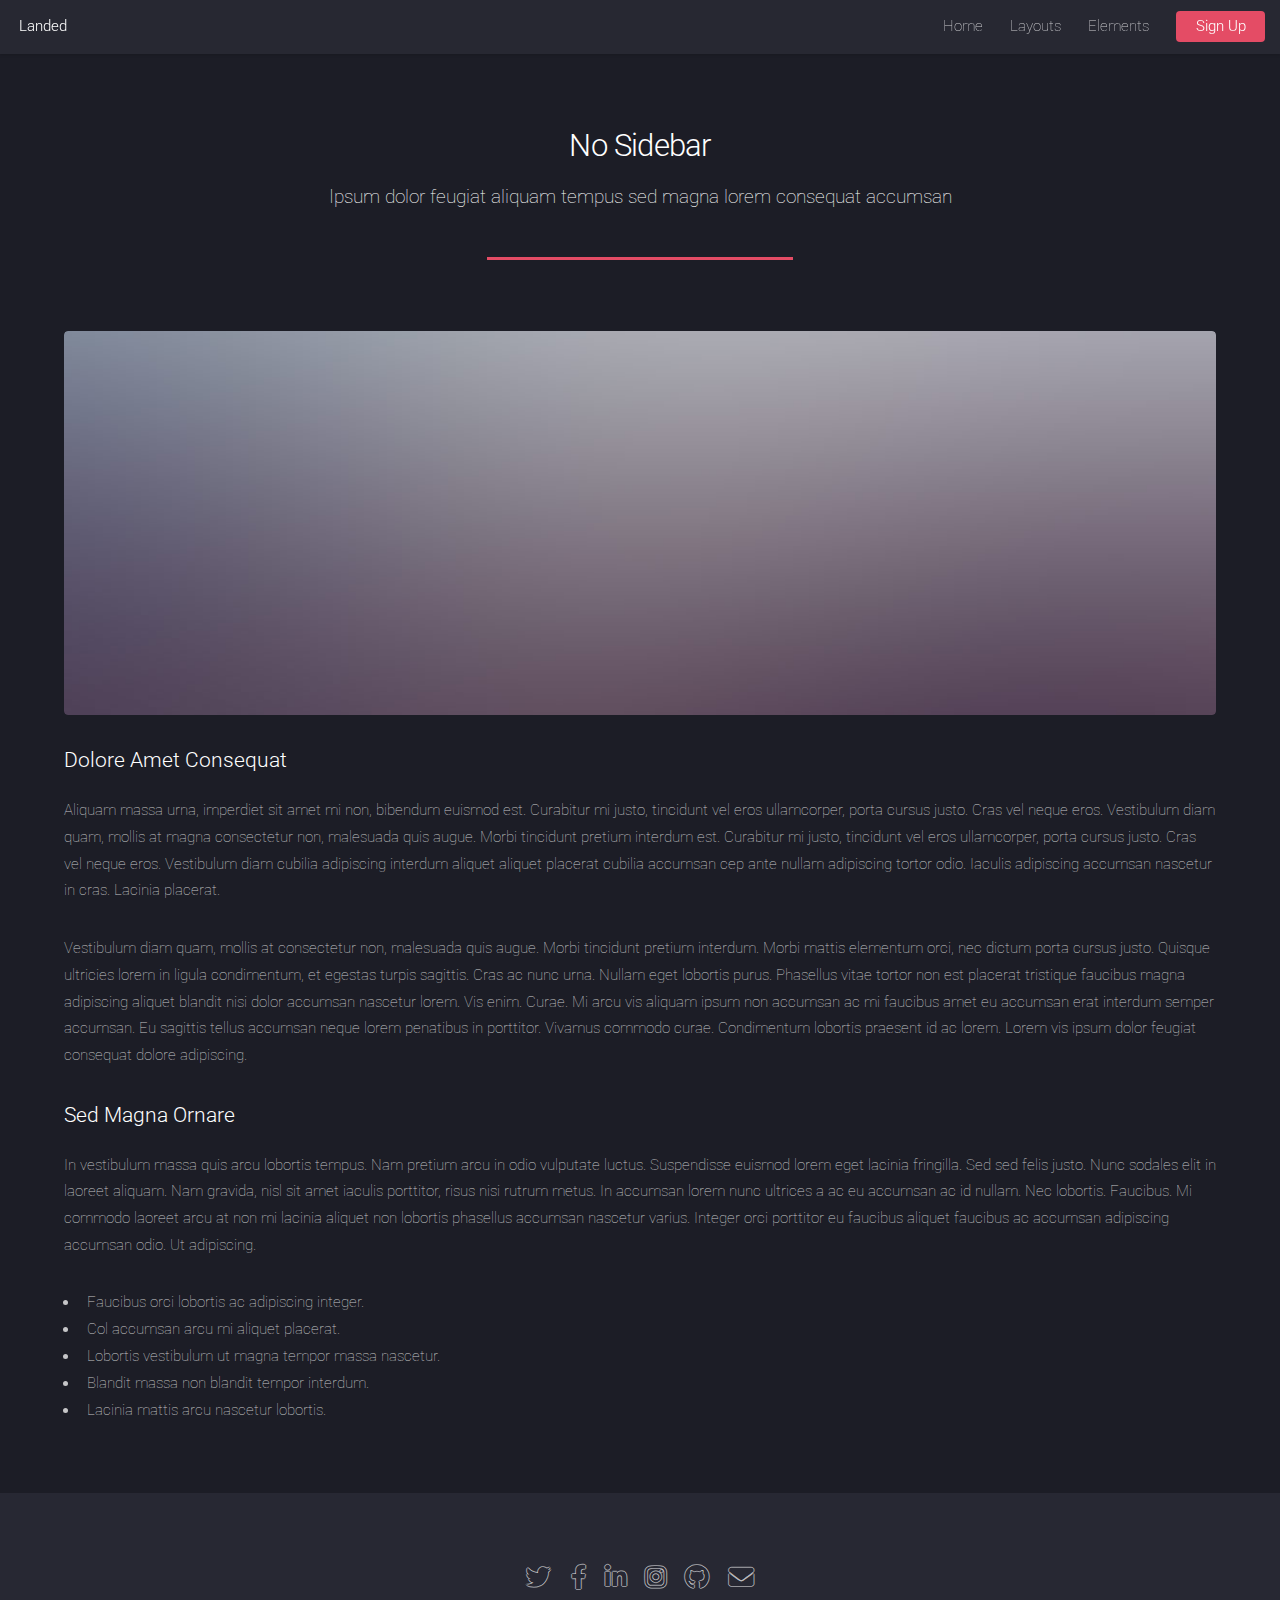
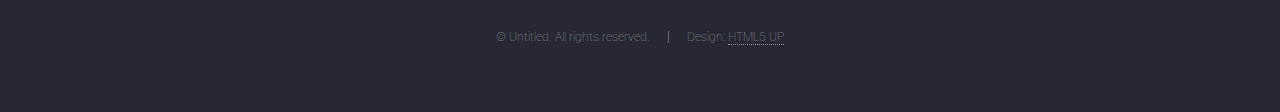
<file: no-sidebar.html>
<!DOCTYPE HTML>
<!--
	Landed by HTML5 UP
	html5up.net | @ajlkn
	Free for personal and commercial use under the CCA 3.0 license (html5up.net/license)
-->
<html>
	<head>
		<title>No Sidebar - Landed by HTML5 UP</title>
		<meta charset="utf-8" />
		<meta name="viewport" content="width=device-width, initial-scale=1, user-scalable=no" />
		<link rel="stylesheet" href="assets/css/main.css" />
		<noscript><link rel="stylesheet" href="assets/css/noscript.css" /></noscript>
	</head>
	<body class="is-preload">
		<div id="page-wrapper">

			<!-- Header -->
				<header id="header">
					<h1 id="logo"><a href="index.html">Landed</a></h1>
					<nav id="nav">
						<ul>
							<li><a href="index.html">Home</a></li>
							<li>
								<a href="#">Layouts</a>
								<ul>
									<li><a href="left-sidebar.html">Left Sidebar</a></li>
									<li><a href="right-sidebar.html">Right Sidebar</a></li>
									<li><a href="no-sidebar.html">No Sidebar</a></li>
									<li>
										<a href="#">Submenu</a>
										<ul>
											<li><a href="#">Option 1</a></li>
											<li><a href="#">Option 2</a></li>
											<li><a href="#">Option 3</a></li>
											<li><a href="#">Option 4</a></li>
										</ul>
									</li>
								</ul>
							</li>
							<li><a href="elements.html">Elements</a></li>
							<li><a href="#" class="button primary">Sign Up</a></li>
						</ul>
					</nav>
				</header>

			<!-- Main -->
				<div id="main" class="wrapper style1">
					<div class="container">
						<header class="major">
							<h2>No Sidebar</h2>
							<p>Ipsum dolor feugiat aliquam tempus sed magna lorem consequat accumsan</p>
						</header>

						<!-- Content -->
							<section id="content">
								<a href="#" class="image fit"><img src="images/pic07.jpg" alt="" /></a>
								<h3>Dolore Amet Consequat</h3>
								<p>Aliquam massa urna, imperdiet sit amet mi non, bibendum euismod est. Curabitur mi justo, tincidunt vel eros ullamcorper, porta cursus justo. Cras vel neque eros. Vestibulum diam quam, mollis at magna consectetur non, malesuada quis augue. Morbi tincidunt pretium interdum est. Curabitur mi justo, tincidunt vel eros ullamcorper, porta cursus justo. Cras vel neque eros. Vestibulum diam cubilia adipiscing interdum aliquet aliquet placerat cubilia accumsan cep ante nullam adipiscing tortor odio. Iaculis adipiscing accumsan nascetur in cras. Lacinia placerat.</p>
								<p>Vestibulum diam quam, mollis at consectetur non, malesuada quis augue. Morbi tincidunt pretium interdum. Morbi mattis elementum orci, nec dictum porta cursus justo. Quisque ultricies lorem in ligula condimentum, et egestas turpis sagittis. Cras ac nunc urna. Nullam eget lobortis purus. Phasellus vitae tortor non est placerat tristique faucibus magna adipiscing aliquet blandit nisi dolor accumsan nascetur lorem. Vis enim. Curae. Mi arcu vis aliquam ipsum non accumsan ac mi faucibus amet eu accumsan erat interdum semper accumsan. Eu sagittis tellus accumsan neque lorem penatibus in porttitor. Vivamus commodo curae. Condimentum lobortis praesent id ac lorem. Lorem vis ipsum dolor feugiat consequat dolore adipiscing.</p>
								<h3>Sed Magna Ornare</h3>
								<p>In vestibulum massa quis arcu lobortis tempus. Nam pretium arcu in odio vulputate luctus. Suspendisse euismod lorem eget lacinia fringilla. Sed sed felis justo. Nunc sodales elit in laoreet aliquam. Nam gravida, nisl sit amet iaculis porttitor, risus nisi rutrum metus. In accumsan lorem nunc ultrices a ac eu accumsan ac id nullam. Nec lobortis. Faucibus. Mi commodo laoreet arcu at non mi lacinia aliquet non lobortis phasellus accumsan nascetur varius. Integer orci porttitor eu faucibus aliquet faucibus ac accumsan adipiscing accumsan odio. Ut adipiscing.</p>
								<ul>
									<li>Faucibus orci lobortis ac adipiscing integer.</li>
									<li>Col accumsan arcu mi aliquet placerat.</li>
									<li>Lobortis vestibulum ut magna tempor massa nascetur.</li>
									<li>Blandit massa non blandit tempor interdum.</li>
									<li>Lacinia mattis arcu nascetur lobortis.</li>
								</ul>
							</section>

					</div>
				</div>

			<!-- Footer -->
				<footer id="footer">
					<ul class="icons">
						<li><a href="#" class="icon brands alt fa-twitter"><span class="label">Twitter</span></a></li>
						<li><a href="#" class="icon brands alt fa-facebook-f"><span class="label">Facebook</span></a></li>
						<li><a href="#" class="icon brands alt fa-linkedin-in"><span class="label">LinkedIn</span></a></li>
						<li><a href="#" class="icon brands alt fa-instagram"><span class="label">Instagram</span></a></li>
						<li><a href="#" class="icon brands alt fa-github"><span class="label">GitHub</span></a></li>
						<li><a href="#" class="icon solid alt fa-envelope"><span class="label">Email</span></a></li>
					</ul>
					<ul class="copyright">
						<li>&copy; Untitled. All rights reserved.</li><li>Design: <a href="http://html5up.net">HTML5 UP</a></li>
					</ul>
				</footer>

		</div>

		<!-- Scripts -->
			<script src="assets/js/jquery.min.js"></script>
			<script src="assets/js/jquery.scrolly.min.js"></script>
			<script src="assets/js/jquery.dropotron.min.js"></script>
			<script src="assets/js/jquery.scrollex.min.js"></script>
			<script src="assets/js/browser.min.js"></script>
			<script src="assets/js/breakpoints.min.js"></script>
			<script src="assets/js/util.js"></script>
			<script src="assets/js/main.js"></script>

	</body>
</html>
</file>
<file: assets/css/noscript.css>
/*
	Landed by HTML5 UP
	html5up.net | @ajlkn
	Free for personal and commercial use under the CCA 3.0 license (html5up.net/license)
*/

/* Loader */

	body.landing.is-preload:before {
		display: none;
	}

	body.landing.is-preload:after {
		display: none;
	}
</file>
<file: assets/css/main.css>
@import url("fontawesome-all.min.css");
@import url("https://fonts.googleapis.com/css?family=Roboto:100,300,100italic,300italic");

/*
	Landed by HTML5 UP
	html5up.net | @ajlkn
	Free for personal and commercial use under the CCA 3.0 license (html5up.net/license)
*/

html, body, div, span, applet, object,
iframe, h1, h2, h3, h4, h5, h6, p, blockquote,
pre, a, abbr, acronym, address, big, cite,
code, del, dfn, em, img, ins, kbd, q, s, samp,
small, strike, strong, sub, sup, tt, var, b,
u, i, center, dl, dt, dd, ol, ul, li, fieldset,
form, label, legend, table, caption, tbody,
tfoot, thead, tr, th, td, article, aside,
canvas, details, embed, figure, figcaption,
footer, header, hgroup, menu, nav, output, ruby,
section, summary, time, mark, audio, video {
	margin: 0;
	padding: 0;
	border: 0;
	font-size: 100%;
	font: inherit;
	vertical-align: baseline;}

article, aside, details, figcaption, figure,
footer, header, hgroup, menu, nav, section {
	display: block;}

body {
	line-height: 1;
}

ol, ul {
	list-style: none;
}

blockquote, q {
	quotes: none;
}

	blockquote:before, blockquote:after, q:before, q:after {
		content: '';
		content: none;
	}

table {
	border-collapse: collapse;
	border-spacing: 0;
}

body {
	-webkit-text-size-adjust: none;
}

mark {
	background-color: transparent;
	color: inherit;
}

input::-moz-focus-inner {
	border: 0;
	padding: 0;
}

input, select, textarea {
	-moz-appearance: none;
	-webkit-appearance: none;
	-ms-appearance: none;
	appearance: none;
}

/* Basic */

	html {
		box-sizing: border-box;
	}

	*, *:before, *:after {
		box-sizing: inherit;
	}

	html, body {
		background: #1c1d26;
	}

	body.is-preload *, body.is-preload *:before, body.is-preload *:after {
		-moz-animation: none !important;
		-webkit-animation: none !important;
		-ms-animation: none !important;
		animation: none !important;
		-moz-transition: none !important;
		-webkit-transition: none !important;
		-ms-transition: none !important;
		transition: none !important;
	}

	body, input, select, textarea {
		color: rgba(255, 255, 255, 0.75);
		font-family: "Roboto", Helvetica, sans-serif;
		font-size: 15pt;
		font-weight: 100;
		line-height: 1.75em;
	}

	a {
		-moz-transition: border-color 0.2s ease-in-out, color 0.2s ease-in-out;
		-webkit-transition: border-color 0.2s ease-in-out, color 0.2s ease-in-out;
		-ms-transition: border-color 0.2s ease-in-out, color 0.2s ease-in-out;
		transition: border-color 0.2s ease-in-out, color 0.2s ease-in-out;
		border-bottom: dotted 1px;
		color: #e44c65;
		text-decoration: none;
	}

		a:hover {
			color: #e44c65 !important;
			border-bottom-color: transparent;
		}

	strong, b {
		color: #ffffff;
		font-weight: 300;
	}

	em, i {
		font-style: italic;
	}

	p {
		margin: 0 0 2em 0;
	}

	h1, h2, h3, h4, h5, h6 {
		color: #ffffff;
		font-weight: 300;
		line-height: 1em;
		margin: 0 0 1em 0;
	}

		h1 a, h2 a, h3 a, h4 a, h5 a, h6 a {
			color: inherit;
			border: 0;
		}

	h2 {
		font-size: 2em;
		line-height: 1.5em;
		letter-spacing: -0.025em;
	}

	h3 {
		font-size: 1.35em;
		line-height: 1.5em;
	}

	h4 {
		font-size: 1.1em;
		line-height: 1.5em;
	}

	h5 {
		font-size: 0.9em;
		line-height: 1.5em;
	}

	h6 {
		font-size: 0.7em;
		line-height: 1.5em;
	}

	sub {
		font-size: 0.8em;
		position: relative;
		top: 0.5em;
	}

	sup {
		font-size: 0.8em;
		position: relative;
		top: -0.5em;
	}

	hr {
		border: 0;
		border-bottom: solid 1px rgba(255, 255, 255, 0.3);
		margin: 3em 0;
	}

		hr.major {
			margin: 4em 0;
		}

	blockquote {
		border-left: solid 4px rgba(255, 255, 255, 0.3);
		font-style: italic;
		margin: 0 0 2em 0;
		padding: 0.5em 0 0.5em 2em;
	}

	code {
		background: rgba(255, 255, 255, 0.075);
		border-radius: 4px;
		font-family: "Courier New", monospace;
		font-size: 0.9em;
		margin: 0 0.25em;
		padding: 0.25em 0.65em;
	}

	pre {
		-webkit-overflow-scrolling: touch;
		font-family: "Courier New", monospace;
		font-size: 0.9em;
		margin: 0 0 2em 0;
	}

		pre code {
			display: block;
			line-height: 1.75em;
			padding: 1em 1.5em;
			overflow-x: auto;
		}

	.align-left {
		text-align: left;
	}

	.align-center {
		text-align: center;
	}

	.align-right {
		text-align: right;
	}

/* Loader */

	@-moz-keyframes spinner-show {
		0% {
			opacity: 0;
		}

		100% {
			opacity: 1;
		}
	}

	@-webkit-keyframes spinner-show {
		0% {
			opacity: 0;
		}

		100% {
			opacity: 1;
		}
	}

	@-ms-keyframes spinner-show {
		0% {
			opacity: 0;
		}

		100% {
			opacity: 1;
		}
	}

	@keyframes spinner-show {
		0% {
			opacity: 0;
		}

		100% {
			opacity: 1;
		}
	}

	@-moz-keyframes spinner-hide {
		0% {
			color: rgba(255, 255, 255, 0.15);
			z-index: 100001;
			-moz-transform: scale(1) rotate(0deg);
			-webkit-transform: scale(1) rotate(0deg);
			-ms-transform: scale(1) rotate(0deg);
			transform: scale(1) rotate(0deg);
		}

		99% {
			color: #1c1d26;
			z-index: 100001;
			-moz-transform: scale(0.5) rotate(360deg);
			-webkit-transform: scale(0.5) rotate(360deg);
			-ms-transform: scale(0.5) rotate(360deg);
			transform: scale(0.5) rotate(360deg);
		}

		100% {
			color: #1c1d26;
			z-index: -1;
			-moz-transform: scale(0.5) rotate(360deg);
			-webkit-transform: scale(0.5) rotate(360deg);
			-ms-transform: scale(0.5) rotate(360deg);
			transform: scale(0.5) rotate(360deg);
		}
	}

	@-webkit-keyframes spinner-hide {
		0% {
			color: rgba(255, 255, 255, 0.15);
			z-index: 100001;
			-moz-transform: scale(1) rotate(0deg);
			-webkit-transform: scale(1) rotate(0deg);
			-ms-transform: scale(1) rotate(0deg);
			transform: scale(1) rotate(0deg);
		}

		99% {
			color: #1c1d26;
			z-index: 100001;
			-moz-transform: scale(0.5) rotate(360deg);
			-webkit-transform: scale(0.5) rotate(360deg);
			-ms-transform: scale(0.5) rotate(360deg);
			transform: scale(0.5) rotate(360deg);
		}

		100% {
			color: #1c1d26;
			z-index: -1;
			-moz-transform: scale(0.5) rotate(360deg);
			-webkit-transform: scale(0.5) rotate(360deg);
			-ms-transform: scale(0.5) rotate(360deg);
			transform: scale(0.5) rotate(360deg);
		}
	}

	@-ms-keyframes spinner-hide {
		0% {
			color: rgba(255, 255, 255, 0.15);
			z-index: 100001;
			-moz-transform: scale(1) rotate(0deg);
			-webkit-transform: scale(1) rotate(0deg);
			-ms-transform: scale(1) rotate(0deg);
			transform: scale(1) rotate(0deg);
		}

		99% {
			color: #1c1d26;
			z-index: 100001;
			-moz-transform: scale(0.5) rotate(360deg);
			-webkit-transform: scale(0.5) rotate(360deg);
			-ms-transform: scale(0.5) rotate(360deg);
			transform: scale(0.5) rotate(360deg);
		}

		100% {
			color: #1c1d26;
			z-index: -1;
			-moz-transform: scale(0.5) rotate(360deg);
			-webkit-transform: scale(0.5) rotate(360deg);
			-ms-transform: scale(0.5) rotate(360deg);
			transform: scale(0.5) rotate(360deg);
		}
	}

	@keyframes spinner-hide {
		0% {
			color: rgba(255, 255, 255, 0.15);
			z-index: 100001;
			-moz-transform: scale(1) rotate(0deg);
			-webkit-transform: scale(1) rotate(0deg);
			-ms-transform: scale(1) rotate(0deg);
			transform: scale(1) rotate(0deg);
		}

		99% {
			color: #1c1d26;
			z-index: 100001;
			-moz-transform: scale(0.5) rotate(360deg);
			-webkit-transform: scale(0.5) rotate(360deg);
			-ms-transform: scale(0.5) rotate(360deg);
			transform: scale(0.5) rotate(360deg);
		}

		100% {
			color: #1c1d26;
			z-index: -1;
			-moz-transform: scale(0.5) rotate(360deg);
			-webkit-transform: scale(0.5) rotate(360deg);
			-ms-transform: scale(0.5) rotate(360deg);
			transform: scale(0.5) rotate(360deg);
		}
	}

	@-moz-keyframes spinner-rotate {
		0% {
			-moz-transform: scale(1) rotate(0deg);
			-webkit-transform: scale(1) rotate(0deg);
			-ms-transform: scale(1) rotate(0deg);
			transform: scale(1) rotate(0deg);
		}

		100% {
			-moz-transform: scale(1) rotate(360deg);
			-webkit-transform: scale(1) rotate(360deg);
			-ms-transform: scale(1) rotate(360deg);
			transform: scale(1) rotate(360deg);
		}
	}

	@-webkit-keyframes spinner-rotate {
		0% {
			-moz-transform: scale(1) rotate(0deg);
			-webkit-transform: scale(1) rotate(0deg);
			-ms-transform: scale(1) rotate(0deg);
			transform: scale(1) rotate(0deg);
		}

		100% {
			-moz-transform: scale(1) rotate(360deg);
			-webkit-transform: scale(1) rotate(360deg);
			-ms-transform: scale(1) rotate(360deg);
			transform: scale(1) rotate(360deg);
		}
	}

	@-ms-keyframes spinner-rotate {
		0% {
			-moz-transform: scale(1) rotate(0deg);
			-webkit-transform: scale(1) rotate(0deg);
			-ms-transform: scale(1) rotate(0deg);
			transform: scale(1) rotate(0deg);
		}

		100% {
			-moz-transform: scale(1) rotate(360deg);
			-webkit-transform: scale(1) rotate(360deg);
			-ms-transform: scale(1) rotate(360deg);
			transform: scale(1) rotate(360deg);
		}
	}

	@keyframes spinner-rotate {
		0% {
			-moz-transform: scale(1) rotate(0deg);
			-webkit-transform: scale(1) rotate(0deg);
			-ms-transform: scale(1) rotate(0deg);
			transform: scale(1) rotate(0deg);
		}

		100% {
			-moz-transform: scale(1) rotate(360deg);
			-webkit-transform: scale(1) rotate(360deg);
			-ms-transform: scale(1) rotate(360deg);
			transform: scale(1) rotate(360deg);
		}
	}

	@-moz-keyframes overlay-hide {
		0% {
			opacity: 1;
			z-index: 100000;
		}

		15% {
			opacity: 1;
			z-index: 100000;
		}

		99% {
			opacity: 0;
			z-index: 100000;
		}

		100% {
			opacity: 0;
			z-index: -1;
		}
	}

	@-webkit-keyframes overlay-hide {
		0% {
			opacity: 1;
			z-index: 100000;
		}

		15% {
			opacity: 1;
			z-index: 100000;
		}

		99% {
			opacity: 0;
			z-index: 100000;
		}

		100% {
			opacity: 0;
			z-index: -1;
		}
	}

	@-ms-keyframes overlay-hide {
		0% {
			opacity: 1;
			z-index: 100000;
		}

		15% {
			opacity: 1;
			z-index: 100000;
		}

		99% {
			opacity: 0;
			z-index: 100000;
		}

		100% {
			opacity: 0;
			z-index: -1;
		}
	}

	@keyframes overlay-hide {
		0% {
			opacity: 1;
			z-index: 100000;
		}

		15% {
			opacity: 1;
			z-index: 100000;
		}

		99% {
			opacity: 0;
			z-index: 100000;
		}

		100% {
			opacity: 0;
			z-index: -1;
		}
	}

	body.landing {
		text-decoration: none;
	}

		body.landing:before {
			-moz-osx-font-smoothing: grayscale;
			-webkit-font-smoothing: antialiased;
			display: inline-block;
			font-style: normal;
			font-variant: normal;
			text-rendering: auto;
			line-height: 1;
			text-transform: none !important;
			font-family: 'Font Awesome 5 Free';
			font-weight: 900;
		}

		body.landing:before {
			-moz-animation: spinner-show 1.5s 1 0.25s ease forwards, spinner-hide 0.25s ease-in-out forwards !important;
			-webkit-animation: spinner-show 1.5s 1 0.25s ease forwards, spinner-hide 0.25s ease-in-out forwards !important;
			-ms-animation: spinner-show 1.5s 1 0.25s ease forwards, spinner-hide 0.25s ease-in-out forwards !important;
			animation: spinner-show 1.5s 1 0.25s ease forwards, spinner-hide 0.25s ease-in-out forwards !important;
			-moz-transform-origin: 50% 50%;
			-webkit-transform-origin: 50% 50%;
			-ms-transform-origin: 50% 50%;
			transform-origin: 50% 50%;
			color: rgba(255, 255, 255, 0.15);
			content: '\f1ce';
			cursor: default;
			display: block;
			font-size: 2em;
			height: 2em;
			left: 50%;
			line-height: 2em;
			margin: -1em 0 0 -1em;
			opacity: 0;
			position: fixed;
			text-align: center;
			top: 50%;
			width: 2em;
			z-index: -1;
		}

		body.landing:after {
			-moz-animation: overlay-hide 1.5s ease-in forwards !important;
			-webkit-animation: overlay-hide 1.5s ease-in forwards !important;
			-ms-animation: overlay-hide 1.5s ease-in forwards !important;
			animation: overlay-hide 1.5s ease-in forwards !important;
			background: #1c1d26;
			content: '';
			display: block;
			height: 100%;
			left: 0;
			opacity: 0;
			position: fixed;
			top: 0;
			width: 100%;
			z-index: -1;
		}

		body.landing.is-preload:before {
			-moz-animation: spinner-show 1.5s 1 0.25s ease forwards, spinner-rotate 0.75s infinite linear !important;
			-webkit-animation: spinner-show 1.5s 1 0.25s ease forwards, spinner-rotate 0.75s infinite linear !important;
			-ms-animation: spinner-show 1.5s 1 0.25s ease forwards, spinner-rotate 0.75s infinite linear !important;
			animation: spinner-show 1.5s 1 0.25s ease forwards, spinner-rotate 0.75s infinite linear !important;
			z-index: 100001;
		}

		body.landing.is-preload:after {
			-moz-animation: none !important;
			-webkit-animation: none !important;
			-ms-animation: none !important;
			animation: none !important;
			opacity: 1;
			z-index: 100000;
		}

	@media (-webkit-min-device-pixel-ratio: 2) {

		body.landing:before {
			line-height: 2.025em;
		}

	}

/* Container */

	.container {
		margin: 0 auto;
		max-width: calc(100% - 4em);
		width: 70em;
	}

		.container.xsmall {
			width: 17.5em;
		}

		.container.small {
			width: 35em;
		}

		.container.medium {
			width: 52.5em;
		}

		.container.large {
			width: 87.5em;
		}

		.container.xlarge {
			width: 105em;
		}

		.container.max {
			width: 100%;
		}

		@media screen and (max-width: 1280px) {

			.container {
				width: 90%;
				max-width: 100%;
			}

		}

		@media screen and (max-width: 980px) {

			.container {
				width: 100% !important;
			}

		}

/* Row */

	.row {
		display: flex;
		flex-wrap: wrap;
		box-sizing: border-box;
		align-items: stretch;
	}

		.row > * {
			box-sizing: border-box;
		}

		.row.gtr-uniform > * > :last-child {
			margin-bottom: 0;
		}

		.row.aln-left {
			justify-content: flex-start;
		}

		.row.aln-center {
			justify-content: center;
		}

		.row.aln-right {
			justify-content: flex-end;
		}

		.row.aln-top {
			align-items: flex-start;
		}

		.row.aln-middle {
			align-items: center;
		}

		.row.aln-bottom {
			align-items: flex-end;
		}

		.row > .imp {
			order: -1;
		}

		.row > .col-1 {
			width: 8.33333%;
		}

		.row > .off-1 {
			margin-left: 8.33333%;
		}

		.row > .col-2 {
			width: 16.66667%;
		}

		.row > .off-2 {
			margin-left: 16.66667%;
		}

		.row > .col-3 {
			width: 25%;
		}

		.row > .off-3 {
			margin-left: 25%;
		}

		.row > .col-4 {
			width: 33.33333%;
		}

		.row > .off-4 {
			margin-left: 33.33333%;
		}

		.row > .col-5 {
			width: 41.66667%;
		}

		.row > .off-5 {
			margin-left: 41.66667%;
		}

		.row > .col-6 {
			width: 50%;
		}

		.row > .off-6 {
			margin-left: 50%;
		}

		.row > .col-7 {
			width: 58.33333%;
		}

		.row > .off-7 {
			margin-left: 58.33333%;
		}

		.row > .col-8 {
			width: 66.66667%;
		}

		.row > .off-8 {
			margin-left: 66.66667%;
		}

		.row > .col-9 {
			width: 75%;
		}

		.row > .off-9 {
			margin-left: 75%;
		}

		.row > .col-10 {
			width: 83.33333%;
		}

		.row > .off-10 {
			margin-left: 83.33333%;
		}

		.row > .col-11 {
			width: 91.66667%;
		}

		.row > .off-11 {
			margin-left: 91.66667%;
		}

		.row > .col-12 {
			width: 100%;
		}

		.row > .off-12 {
			margin-left: 100%;
		}

		.row.gtr-0 {
			margin-top: 0;
			margin-left: 0em;
		}

			.row.gtr-0 > * {
				padding: 0 0 0 0em;
			}

			.row.gtr-0.gtr-uniform {
				margin-top: 0em;
			}

				.row.gtr-0.gtr-uniform > * {
					padding-top: 0em;
				}

		.row.gtr-25 {
			margin-top: 0;
			margin-left: -0.625em;
		}

			.row.gtr-25 > * {
				padding: 0 0 0 0.625em;
			}

			.row.gtr-25.gtr-uniform {
				margin-top: -0.625em;
			}

				.row.gtr-25.gtr-uniform > * {
					padding-top: 0.625em;
				}

		.row.gtr-50 {
			margin-top: 0;
			margin-left: -1.25em;
		}

			.row.gtr-50 > * {
				padding: 0 0 0 1.25em;
			}

			.row.gtr-50.gtr-uniform {
				margin-top: -1.25em;
			}

				.row.gtr-50.gtr-uniform > * {
					padding-top: 1.25em;
				}

		.row {
			margin-top: 0;
			margin-left: -2.5em;
		}

			.row > * {
				padding: 0 0 0 2.5em;
			}

			.row.gtr-uniform {
				margin-top: -2.5em;
			}

				.row.gtr-uniform > * {
					padding-top: 2.5em;
				}

		.row.gtr-150 {
			margin-top: 0;
			margin-left: -3.75em;
		}

			.row.gtr-150 > * {
				padding: 0 0 0 3.75em;
			}

			.row.gtr-150.gtr-uniform {
				margin-top: -3.75em;
			}

				.row.gtr-150.gtr-uniform > * {
					padding-top: 3.75em;
				}

		.row.gtr-200 {
			margin-top: 0;
			margin-left: -5em;
		}

			.row.gtr-200 > * {
				padding: 0 0 0 5em;
			}

			.row.gtr-200.gtr-uniform {
				margin-top: -5em;
			}

				.row.gtr-200.gtr-uniform > * {
					padding-top: 5em;
				}

		@media screen and (max-width: 1680px) {

			.row {
				display: flex;
				flex-wrap: wrap;
				box-sizing: border-box;
				align-items: stretch;
			}

				.row > * {
					box-sizing: border-box;
				}

				.row.gtr-uniform > * > :last-child {
					margin-bottom: 0;
				}

				.row.aln-left {
					justify-content: flex-start;
				}

				.row.aln-center {
					justify-content: center;
				}

				.row.aln-right {
					justify-content: flex-end;
				}

				.row.aln-top {
					align-items: flex-start;
				}

				.row.aln-middle {
					align-items: center;
				}

				.row.aln-bottom {
					align-items: flex-end;
				}

				.row > .imp-xlarge {
					order: -1;
				}

				.row > .col-1-xlarge {
					width: 8.33333%;
				}

				.row > .off-1-xlarge {
					margin-left: 8.33333%;
				}

				.row > .col-2-xlarge {
					width: 16.66667%;
				}

				.row > .off-2-xlarge {
					margin-left: 16.66667%;
				}

				.row > .col-3-xlarge {
					width: 25%;
				}

				.row > .off-3-xlarge {
					margin-left: 25%;
				}

				.row > .col-4-xlarge {
					width: 33.33333%;
				}

				.row > .off-4-xlarge {
					margin-left: 33.33333%;
				}

				.row > .col-5-xlarge {
					width: 41.66667%;
				}

				.row > .off-5-xlarge {
					margin-left: 41.66667%;
				}

				.row > .col-6-xlarge {
					width: 50%;
				}

				.row > .off-6-xlarge {
					margin-left: 50%;
				}

				.row > .col-7-xlarge {
					width: 58.33333%;
				}

				.row > .off-7-xlarge {
					margin-left: 58.33333%;
				}

				.row > .col-8-xlarge {
					width: 66.66667%;
				}

				.row > .off-8-xlarge {
					margin-left: 66.66667%;
				}

				.row > .col-9-xlarge {
					width: 75%;
				}

				.row > .off-9-xlarge {
					margin-left: 75%;
				}

				.row > .col-10-xlarge {
					width: 83.33333%;
				}

				.row > .off-10-xlarge {
					margin-left: 83.33333%;
				}

				.row > .col-11-xlarge {
					width: 91.66667%;
				}

				.row > .off-11-xlarge {
					margin-left: 91.66667%;
				}

				.row > .col-12-xlarge {
					width: 100%;
				}

				.row > .off-12-xlarge {
					margin-left: 100%;
				}

				.row.gtr-0 {
					margin-top: 0;
					margin-left: 0em;
				}

					.row.gtr-0 > * {
						padding: 0 0 0 0em;
					}

					.row.gtr-0.gtr-uniform {
						margin-top: 0em;
					}

						.row.gtr-0.gtr-uniform > * {
							padding-top: 0em;
						}

				.row.gtr-25 {
					margin-top: 0;
					margin-left: -0.625em;
				}

					.row.gtr-25 > * {
						padding: 0 0 0 0.625em;
					}

					.row.gtr-25.gtr-uniform {
						margin-top: -0.625em;
					}

						.row.gtr-25.gtr-uniform > * {
							padding-top: 0.625em;
						}

				.row.gtr-50 {
					margin-top: 0;
					margin-left: -1.25em;
				}

					.row.gtr-50 > * {
						padding: 0 0 0 1.25em;
					}

					.row.gtr-50.gtr-uniform {
						margin-top: -1.25em;
					}

						.row.gtr-50.gtr-uniform > * {
							padding-top: 1.25em;
						}

				.row {
					margin-top: 0;
					margin-left: -2.5em;
				}

					.row > * {
						padding: 0 0 0 2.5em;
					}

					.row.gtr-uniform {
						margin-top: -2.5em;
					}

						.row.gtr-uniform > * {
							padding-top: 2.5em;
						}

				.row.gtr-150 {
					margin-top: 0;
					margin-left: -3.75em;
				}

					.row.gtr-150 > * {
						padding: 0 0 0 3.75em;
					}

					.row.gtr-150.gtr-uniform {
						margin-top: -3.75em;
					}

						.row.gtr-150.gtr-uniform > * {
							padding-top: 3.75em;
						}

				.row.gtr-200 {
					margin-top: 0;
					margin-left: -5em;
				}

					.row.gtr-200 > * {
						padding: 0 0 0 5em;
					}

					.row.gtr-200.gtr-uniform {
						margin-top: -5em;
					}

						.row.gtr-200.gtr-uniform > * {
							padding-top: 5em;
						}

		}

		@media screen and (max-width: 1280px) {

			.row {
				display: flex;
				flex-wrap: wrap;
				box-sizing: border-box;
				align-items: stretch;
			}

				.row > * {
					box-sizing: border-box;
				}

				.row.gtr-uniform > * > :last-child {
					margin-bottom: 0;
				}

				.row.aln-left {
					justify-content: flex-start;
				}

				.row.aln-center {
					justify-content: center;
				}

				.row.aln-right {
					justify-content: flex-end;
				}

				.row.aln-top {
					align-items: flex-start;
				}

				.row.aln-middle {
					align-items: center;
				}

				.row.aln-bottom {
					align-items: flex-end;
				}

				.row > .imp-large {
					order: -1;
				}

				.row > .col-1-large {
					width: 8.33333%;
				}

				.row > .off-1-large {
					margin-left: 8.33333%;
				}

				.row > .col-2-large {
					width: 16.66667%;
				}

				.row > .off-2-large {
					margin-left: 16.66667%;
				}

				.row > .col-3-large {
					width: 25%;
				}

				.row > .off-3-large {
					margin-left: 25%;
				}

				.row > .col-4-large {
					width: 33.33333%;
				}

				.row > .off-4-large {
					margin-left: 33.33333%;
				}

				.row > .col-5-large {
					width: 41.66667%;
				}

				.row > .off-5-large {
					margin-left: 41.66667%;
				}

				.row > .col-6-large {
					width: 50%;
				}

				.row > .off-6-large {
					margin-left: 50%;
				}

				.row > .col-7-large {
					width: 58.33333%;
				}

				.row > .off-7-large {
					margin-left: 58.33333%;
				}

				.row > .col-8-large {
					width: 66.66667%;
				}

				.row > .off-8-large {
					margin-left: 66.66667%;
				}

				.row > .col-9-large {
					width: 75%;
				}

				.row > .off-9-large {
					margin-left: 75%;
				}

				.row > .col-10-large {
					width: 83.33333%;
				}

				.row > .off-10-large {
					margin-left: 83.33333%;
				}

				.row > .col-11-large {
					width: 91.66667%;
				}

				.row > .off-11-large {
					margin-left: 91.66667%;
				}

				.row > .col-12-large {
					width: 100%;
				}

				.row > .off-12-large {
					margin-left: 100%;
				}

				.row.gtr-0 {
					margin-top: 0;
					margin-left: 0em;
				}

					.row.gtr-0 > * {
						padding: 0 0 0 0em;
					}

					.row.gtr-0.gtr-uniform {
						margin-top: 0em;
					}

						.row.gtr-0.gtr-uniform > * {
							padding-top: 0em;
						}

				.row.gtr-25 {
					margin-top: 0;
					margin-left: -0.625em;
				}

					.row.gtr-25 > * {
						padding: 0 0 0 0.625em;
					}

					.row.gtr-25.gtr-uniform {
						margin-top: -0.625em;
					}

						.row.gtr-25.gtr-uniform > * {
							padding-top: 0.625em;
						}

				.row.gtr-50 {
					margin-top: 0;
					margin-left: -1.25em;
				}

					.row.gtr-50 > * {
						padding: 0 0 0 1.25em;
					}

					.row.gtr-50.gtr-uniform {
						margin-top: -1.25em;
					}

						.row.gtr-50.gtr-uniform > * {
							padding-top: 1.25em;
						}

				.row {
					margin-top: 0;
					margin-left: -2.5em;
				}

					.row > * {
						padding: 0 0 0 2.5em;
					}

					.row.gtr-uniform {
						margin-top: -2.5em;
					}

						.row.gtr-uniform > * {
							padding-top: 2.5em;
						}

				.row.gtr-150 {
					margin-top: 0;
					margin-left: -3.75em;
				}

					.row.gtr-150 > * {
						padding: 0 0 0 3.75em;
					}

					.row.gtr-150.gtr-uniform {
						margin-top: -3.75em;
					}

						.row.gtr-150.gtr-uniform > * {
							padding-top: 3.75em;
						}

				.row.gtr-200 {
					margin-top: 0;
					margin-left: -5em;
				}

					.row.gtr-200 > * {
						padding: 0 0 0 5em;
					}

					.row.gtr-200.gtr-uniform {
						margin-top: -5em;
					}

						.row.gtr-200.gtr-uniform > * {
							padding-top: 5em;
						}

		}

		@media screen and (max-width: 980px) {

			.row {
				display: flex;
				flex-wrap: wrap;
				box-sizing: border-box;
				align-items: stretch;
			}

				.row > * {
					box-sizing: border-box;
				}

				.row.gtr-uniform > * > :last-child {
					margin-bottom: 0;
				}

				.row.aln-left {
					justify-content: flex-start;
				}

				.row.aln-center {
					justify-content: center;
				}

				.row.aln-right {
					justify-content: flex-end;
				}

				.row.aln-top {
					align-items: flex-start;
				}

				.row.aln-middle {
					align-items: center;
				}

				.row.aln-bottom {
					align-items: flex-end;
				}

				.row > .imp-medium {
					order: -1;
				}

				.row > .col-1-medium {
					width: 8.33333%;
				}

				.row > .off-1-medium {
					margin-left: 8.33333%;
				}

				.row > .col-2-medium {
					width: 16.66667%;
				}

				.row > .off-2-medium {
					margin-left: 16.66667%;
				}

				.row > .col-3-medium {
					width: 25%;
				}

				.row > .off-3-medium {
					margin-left: 25%;
				}

				.row > .col-4-medium {
					width: 33.33333%;
				}

				.row > .off-4-medium {
					margin-left: 33.33333%;
				}

				.row > .col-5-medium {
					width: 41.66667%;
				}

				.row > .off-5-medium {
					margin-left: 41.66667%;
				}

				.row > .col-6-medium {
					width: 50%;
				}

				.row > .off-6-medium {
					margin-left: 50%;
				}

				.row > .col-7-medium {
					width: 58.33333%;
				}

				.row > .off-7-medium {
					margin-left: 58.33333%;
				}

				.row > .col-8-medium {
					width: 66.66667%;
				}

				.row > .off-8-medium {
					margin-left: 66.66667%;
				}

				.row > .col-9-medium {
					width: 75%;
				}

				.row > .off-9-medium {
					margin-left: 75%;
				}

				.row > .col-10-medium {
					width: 83.33333%;
				}

				.row > .off-10-medium {
					margin-left: 83.33333%;
				}

				.row > .col-11-medium {
					width: 91.66667%;
				}

				.row > .off-11-medium {
					margin-left: 91.66667%;
				}

				.row > .col-12-medium {
					width: 100%;
				}

				.row > .off-12-medium {
					margin-left: 100%;
				}

				.row.gtr-0 {
					margin-top: 0;
					margin-left: 0em;
				}

					.row.gtr-0 > * {
						padding: 0 0 0 0em;
					}

					.row.gtr-0.gtr-uniform {
						margin-top: 0em;
					}

						.row.gtr-0.gtr-uniform > * {
							padding-top: 0em;
						}

				.row.gtr-25 {
					margin-top: 0;
					margin-left: -0.625em;
				}

					.row.gtr-25 > * {
						padding: 0 0 0 0.625em;
					}

					.row.gtr-25.gtr-uniform {
						margin-top: -0.625em;
					}

						.row.gtr-25.gtr-uniform > * {
							padding-top: 0.625em;
						}

				.row.gtr-50 {
					margin-top: 0;
					margin-left: -1.25em;
				}

					.row.gtr-50 > * {
						padding: 0 0 0 1.25em;
					}

					.row.gtr-50.gtr-uniform {
						margin-top: -1.25em;
					}

						.row.gtr-50.gtr-uniform > * {
							padding-top: 1.25em;
						}

				.row {
					margin-top: 0;
					margin-left: -2.5em;
				}

					.row > * {
						padding: 0 0 0 2.5em;
					}

					.row.gtr-uniform {
						margin-top: -2.5em;
					}

						.row.gtr-uniform > * {
							padding-top: 2.5em;
						}

				.row.gtr-150 {
					margin-top: 0;
					margin-left: -3.75em;
				}

					.row.gtr-150 > * {
						padding: 0 0 0 3.75em;
					}

					.row.gtr-150.gtr-uniform {
						margin-top: -3.75em;
					}

						.row.gtr-150.gtr-uniform > * {
							padding-top: 3.75em;
						}

				.row.gtr-200 {
					margin-top: 0;
					margin-left: -5em;
				}

					.row.gtr-200 > * {
						padding: 0 0 0 5em;
					}

					.row.gtr-200.gtr-uniform {
						margin-top: -5em;
					}

						.row.gtr-200.gtr-uniform > * {
							padding-top: 5em;
						}

		}

		@media screen and (max-width: 736px) {

			.row {
				display: flex;
				flex-wrap: wrap;
				box-sizing: border-box;
				align-items: stretch;
			}

				.row > * {
					box-sizing: border-box;
				}

				.row.gtr-uniform > * > :last-child {
					margin-bottom: 0;
				}

				.row.aln-left {
					justify-content: flex-start;
				}

				.row.aln-center {
					justify-content: center;
				}

				.row.aln-right {
					justify-content: flex-end;
				}

				.row.aln-top {
					align-items: flex-start;
				}

				.row.aln-middle {
					align-items: center;
				}

				.row.aln-bottom {
					align-items: flex-end;
				}

				.row > .imp-small {
					order: -1;
				}

				.row > .col-1-small {
					width: 8.33333%;
				}

				.row > .off-1-small {
					margin-left: 8.33333%;
				}

				.row > .col-2-small {
					width: 16.66667%;
				}

				.row > .off-2-small {
					margin-left: 16.66667%;
				}

				.row > .col-3-small {
					width: 25%;
				}

				.row > .off-3-small {
					margin-left: 25%;
				}

				.row > .col-4-small {
					width: 33.33333%;
				}

				.row > .off-4-small {
					margin-left: 33.33333%;
				}

				.row > .col-5-small {
					width: 41.66667%;
				}

				.row > .off-5-small {
					margin-left: 41.66667%;
				}

				.row > .col-6-small {
					width: 50%;
				}

				.row > .off-6-small {
					margin-left: 50%;
				}

				.row > .col-7-small {
					width: 58.33333%;
				}

				.row > .off-7-small {
					margin-left: 58.33333%;
				}

				.row > .col-8-small {
					width: 66.66667%;
				}

				.row > .off-8-small {
					margin-left: 66.66667%;
				}

				.row > .col-9-small {
					width: 75%;
				}

				.row > .off-9-small {
					margin-left: 75%;
				}

				.row > .col-10-small {
					width: 83.33333%;
				}

				.row > .off-10-small {
					margin-left: 83.33333%;
				}

				.row > .col-11-small {
					width: 91.66667%;
				}

				.row > .off-11-small {
					margin-left: 91.66667%;
				}

				.row > .col-12-small {
					width: 100%;
				}

				.row > .off-12-small {
					margin-left: 100%;
				}

				.row.gtr-0 {
					margin-top: 0;
					margin-left: 0em;
				}

					.row.gtr-0 > * {
						padding: 0 0 0 0em;
					}

					.row.gtr-0.gtr-uniform {
						margin-top: 0em;
					}

						.row.gtr-0.gtr-uniform > * {
							padding-top: 0em;
						}

				.row.gtr-25 {
					margin-top: 0;
					margin-left: -0.625em;
				}

					.row.gtr-25 > * {
						padding: 0 0 0 0.625em;
					}

					.row.gtr-25.gtr-uniform {
						margin-top: -0.625em;
					}

						.row.gtr-25.gtr-uniform > * {
							padding-top: 0.625em;
						}

				.row.gtr-50 {
					margin-top: 0;
					margin-left: -1.25em;
				}

					.row.gtr-50 > * {
						padding: 0 0 0 1.25em;
					}

					.row.gtr-50.gtr-uniform {
						margin-top: -1.25em;
					}

						.row.gtr-50.gtr-uniform > * {
							padding-top: 1.25em;
						}

				.row {
					margin-top: 0;
					margin-left: -2.5em;
				}

					.row > * {
						padding: 0 0 0 2.5em;
					}

					.row.gtr-uniform {
						margin-top: -2.5em;
					}

						.row.gtr-uniform > * {
							padding-top: 2.5em;
						}

				.row.gtr-150 {
					margin-top: 0;
					margin-left: -3.75em;
				}

					.row.gtr-150 > * {
						padding: 0 0 0 3.75em;
					}

					.row.gtr-150.gtr-uniform {
						margin-top: -3.75em;
					}

						.row.gtr-150.gtr-uniform > * {
							padding-top: 3.75em;
						}

				.row.gtr-200 {
					margin-top: 0;
					margin-left: -5em;
				}

					.row.gtr-200 > * {
						padding: 0 0 0 5em;
					}

					.row.gtr-200.gtr-uniform {
						margin-top: -5em;
					}

						.row.gtr-200.gtr-uniform > * {
							padding-top: 5em;
						}

		}

		@media screen and (max-width: 480px) {

			.row {
				display: flex;
				flex-wrap: wrap;
				box-sizing: border-box;
				align-items: stretch;
			}

				.row > * {
					box-sizing: border-box;
				}

				.row.gtr-uniform > * > :last-child {
					margin-bottom: 0;
				}

				.row.aln-left {
					justify-content: flex-start;
				}

				.row.aln-center {
					justify-content: center;
				}

				.row.aln-right {
					justify-content: flex-end;
				}

				.row.aln-top {
					align-items: flex-start;
				}

				.row.aln-middle {
					align-items: center;
				}

				.row.aln-bottom {
					align-items: flex-end;
				}

				.row > .imp-xsmall {
					order: -1;
				}

				.row > .col-1-xsmall {
					width: 8.33333%;
				}

				.row > .off-1-xsmall {
					margin-left: 8.33333%;
				}

				.row > .col-2-xsmall {
					width: 16.66667%;
				}

				.row > .off-2-xsmall {
					margin-left: 16.66667%;
				}

				.row > .col-3-xsmall {
					width: 25%;
				}

				.row > .off-3-xsmall {
					margin-left: 25%;
				}

				.row > .col-4-xsmall {
					width: 33.33333%;
				}

				.row > .off-4-xsmall {
					margin-left: 33.33333%;
				}

				.row > .col-5-xsmall {
					width: 41.66667%;
				}

				.row > .off-5-xsmall {
					margin-left: 41.66667%;
				}

				.row > .col-6-xsmall {
					width: 50%;
				}

				.row > .off-6-xsmall {
					margin-left: 50%;
				}

				.row > .col-7-xsmall {
					width: 58.33333%;
				}

				.row > .off-7-xsmall {
					margin-left: 58.33333%;
				}

				.row > .col-8-xsmall {
					width: 66.66667%;
				}

				.row > .off-8-xsmall {
					margin-left: 66.66667%;
				}

				.row > .col-9-xsmall {
					width: 75%;
				}

				.row > .off-9-xsmall {
					margin-left: 75%;
				}

				.row > .col-10-xsmall {
					width: 83.33333%;
				}

				.row > .off-10-xsmall {
					margin-left: 83.33333%;
				}

				.row > .col-11-xsmall {
					width: 91.66667%;
				}

				.row > .off-11-xsmall {
					margin-left: 91.66667%;
				}

				.row > .col-12-xsmall {
					width: 100%;
				}

				.row > .off-12-xsmall {
					margin-left: 100%;
				}

				.row.gtr-0 {
					margin-top: 0;
					margin-left: 0em;
				}

					.row.gtr-0 > * {
						padding: 0 0 0 0em;
					}

					.row.gtr-0.gtr-uniform {
						margin-top: 0em;
					}

						.row.gtr-0.gtr-uniform > * {
							padding-top: 0em;
						}

				.row.gtr-25 {
					margin-top: 0;
					margin-left: -0.625em;
				}

					.row.gtr-25 > * {
						padding: 0 0 0 0.625em;
					}

					.row.gtr-25.gtr-uniform {
						margin-top: -0.625em;
					}

						.row.gtr-25.gtr-uniform > * {
							padding-top: 0.625em;
						}

				.row.gtr-50 {
					margin-top: 0;
					margin-left: -1.25em;
				}

					.row.gtr-50 > * {
						padding: 0 0 0 1.25em;
					}

					.row.gtr-50.gtr-uniform {
						margin-top: -1.25em;
					}

						.row.gtr-50.gtr-uniform > * {
							padding-top: 1.25em;
						}

				.row {
					margin-top: 0;
					margin-left: -2.5em;
				}

					.row > * {
						padding: 0 0 0 2.5em;
					}

					.row.gtr-uniform {
						margin-top: -2.5em;
					}

						.row.gtr-uniform > * {
							padding-top: 2.5em;
						}

				.row.gtr-150 {
					margin-top: 0;
					margin-left: -3.75em;
				}

					.row.gtr-150 > * {
						padding: 0 0 0 3.75em;
					}

					.row.gtr-150.gtr-uniform {
						margin-top: -3.75em;
					}

						.row.gtr-150.gtr-uniform > * {
							padding-top: 3.75em;
						}

				.row.gtr-200 {
					margin-top: 0;
					margin-left: -5em;
				}

					.row.gtr-200 > * {
						padding: 0 0 0 5em;
					}

					.row.gtr-200.gtr-uniform {
						margin-top: -5em;
					}

						.row.gtr-200.gtr-uniform > * {
							padding-top: 5em;
						}

		}

/* Section/Article */

	section.special, article.special {
		text-align: center;
	}

	header p {
		color: #ffffff;
		position: relative;
		margin: 0 0 1.5em 0;
	}

	header h2 + p {
		font-size: 1.25em;
		margin-top: -1em;
		line-height: 1.75em;
	}

	header h3 + p {
		font-size: 1.1em;
		margin-top: -0.8em;
		line-height: 1.75em;
	}

	header h4 + p,
	header h5 + p,
	header h6 + p {
		font-size: 0.9em;
		margin-top: -0.6em;
		line-height: 1.5em;
	}

	header.major {
		margin: 0 0 4em 0;
		position: relative;
		text-align: center;
	}

		header.major:after {
			background: #e44c65;
			content: '';
			display: inline-block;
			height: 0.2em;
			max-width: 20em;
			width: 75%;
		}

	footer.major {
		margin: 4em 0 0 0;
	}

/* Form */

	form {
		margin: 0 0 2em 0;
	}

		form.cta {
			max-width: 35em;
			margin-left: auto;
			margin-right: auto;
		}

	label {
		color: #ffffff;
		display: block;
		font-size: 0.9em;
		font-weight: 300;
		margin: 0 0 1em 0;
	}

	input[type="text"],
	input[type="password"],
	input[type="email"],
	select,
	textarea {
		-moz-appearance: none;
		-webkit-appearance: none;
		-ms-appearance: none;
		appearance: none;
		-moz-transition: border-color 0.2s ease-in-out;
		-webkit-transition: border-color 0.2s ease-in-out;
		-ms-transition: border-color 0.2s ease-in-out;
		transition: border-color 0.2s ease-in-out;
		background: transparent;
		border-radius: 4px;
		border: solid 1px rgba(255, 255, 255, 0.3);
		color: inherit;
		display: block;
		outline: 0;
		padding: 0 1em;
		text-decoration: none;
		width: 100%;
	}

		input[type="text"]:invalid,
		input[type="password"]:invalid,
		input[type="email"]:invalid,
		select:invalid,
		textarea:invalid {
			box-shadow: none;
		}

		input[type="text"]:focus,
		input[type="password"]:focus,
		input[type="email"]:focus,
		select:focus,
		textarea:focus {
			border-color: #e44c65;
		}

	select {
		background-image: url("data:image/svg+xml;charset=utf8,%3Csvg xmlns='http://www.w3.org/2000/svg' width='40' height='40' preserveAspectRatio='none' viewBox='0 0 40 40'%3E%3Cpath d='M9.4,12.3l10.4,10.4l10.4-10.4c0.2-0.2,0.5-0.4,0.9-0.4c0.3,0,0.6,0.1,0.9,0.4l3.3,3.3c0.2,0.2,0.4,0.5,0.4,0.9 c0,0.4-0.1,0.6-0.4,0.9L20.7,31.9c-0.2,0.2-0.5,0.4-0.9,0.4c-0.3,0-0.6-0.1-0.9-0.4L4.3,17.3c-0.2-0.2-0.4-0.5-0.4-0.9 c0-0.4,0.1-0.6,0.4-0.9l3.3-3.3c0.2-0.2,0.5-0.4,0.9-0.4S9.1,12.1,9.4,12.3z' fill='rgba(255, 255, 255, 0.3)' /%3E%3C/svg%3E");
		background-size: 1.25rem;
		background-repeat: no-repeat;
		background-position: calc(100% - 1rem) center;
		height: 3em;
		padding-right: 3em;
		text-overflow: ellipsis;
	}

		select option {
			color: #ffffff;
			background: #1c1d26;
		}

		select:focus::-ms-value {
			background-color: transparent;
		}

		select::-ms-expand {
			display: none;
		}

	input[type="text"],
	input[type="password"],
	input[type="email"],
	select {
		height: 3em;
	}

	textarea {
		padding: 0.75em 1em;
	}

	input[type="checkbox"],
	input[type="radio"] {
		-moz-appearance: none;
		-webkit-appearance: none;
		-ms-appearance: none;
		appearance: none;
		display: block;
		float: left;
		margin-right: -2em;
		opacity: 0;
		width: 1em;
		z-index: -1;
	}

		input[type="checkbox"] + label,
		input[type="radio"] + label {
			text-decoration: none;
			color: rgba(255, 255, 255, 0.75);
			cursor: pointer;
			display: inline-block;
			font-size: 1em;
			font-weight: 100;
			padding-left: 2.55em;
			padding-right: 0.75em;
			position: relative;
		}

			input[type="checkbox"] + label:before,
			input[type="radio"] + label:before {
				-moz-osx-font-smoothing: grayscale;
				-webkit-font-smoothing: antialiased;
				display: inline-block;
				font-style: normal;
				font-variant: normal;
				text-rendering: auto;
				line-height: 1;
				text-transform: none !important;
				font-family: 'Font Awesome 5 Free';
				font-weight: 900;
			}

			input[type="checkbox"] + label:before,
			input[type="radio"] + label:before {
				border-radius: 4px;
				border: solid 1px rgba(255, 255, 255, 0.3);
				content: '';
				display: inline-block;
				font-size: 0.8em;
				height: 2.25em;
				left: 0;
				line-height: 2.25em;
				position: absolute;
				text-align: center;
				top: 0;
				width: 2.25em;
			}

		input[type="checkbox"]:checked + label:before,
		input[type="radio"]:checked + label:before {
			background: rgba(255, 255, 255, 0.25);
			color: #ffffff;
			content: '\f00c';
		}

		input[type="checkbox"]:focus + label:before,
		input[type="radio"]:focus + label:before {
			border-color: #e44c65;
		}

	input[type="checkbox"] + label:before {
		border-radius: 4px;
	}

	input[type="radio"] + label:before {
		border-radius: 100%;
	}

	::-webkit-input-placeholder {
		color: rgba(255, 255, 255, 0.5) !important;
		opacity: 1.0;
	}

	:-moz-placeholder {
		color: rgba(255, 255, 255, 0.5) !important;
		opacity: 1.0;
	}

	::-moz-placeholder {
		color: rgba(255, 255, 255, 0.5) !important;
		opacity: 1.0;
	}

	:-ms-input-placeholder {
		color: rgba(255, 255, 255, 0.5) !important;
		opacity: 1.0;
	}

/* Box */

	.box {
		border-radius: 4px;
		border: solid 1px rgba(255, 255, 255, 0.3);
		margin-bottom: 2em;
		padding: 1.5em;
	}

		.box > :last-child,
		.box > :last-child > :last-child,
		.box > :last-child > :last-child > :last-child {
			margin-bottom: 0;
		}

		.box.alt {
			border: 0;
			border-radius: 0;
			padding: 0;
		}

/* Icon */

	.icon {
		text-decoration: none;
		border-bottom: none;
		position: relative;
	}

		.icon:before {
			-moz-osx-font-smoothing: grayscale;
			-webkit-font-smoothing: antialiased;
			display: inline-block;
			font-style: normal;
			font-variant: normal;
			text-rendering: auto;
			line-height: 1;
			text-transform: none !important;
			font-family: 'Font Awesome 5 Free';
			font-weight: 400;
		}

		.icon > .label {
			display: none;
		}

		.icon:before {
			line-height: inherit;
		}

		.icon.solid:before {
			font-weight: 900 !important;
		}

		.icon.brands:before {
			font-family: 'Font Awesome 5 Brands' !important;
		}

		.icon.alt {
			text-decoration: none;
		}

			.icon.alt:before {
				-moz-osx-font-smoothing: grayscale;
				-webkit-font-smoothing: antialiased;
				display: inline-block;
				font-style: normal;
				font-variant: normal;
				text-rendering: auto;
				line-height: 1;
				text-transform: none !important;
				font-family: 'Font Awesome 5 Free';
				font-weight: 400;
			}

			.icon.alt:before {
				color: #1c1d26 !important;
				text-shadow: 1px 0 0 #ffffff, -1px 0 0 #ffffff, 0 1px 0 #ffffff, 0 -1px 0 #ffffff;
			}

		.icon.major {
			background: #272833;
			border-radius: 100%;
			cursor: default;
			display: inline-block;
			height: 6em;
			line-height: 5.65em;
			margin: 0 0 2em 0;
			text-align: center;
			width: 6em;
		}

			.icon.major:before {
				font-size: 2.25em;
			}

			.icon.major.alt {
				text-decoration: none;
			}

				.icon.major.alt:before {
					-moz-osx-font-smoothing: grayscale;
					-webkit-font-smoothing: antialiased;
					display: inline-block;
					font-style: normal;
					font-variant: normal;
					text-rendering: auto;
					line-height: 1;
					text-transform: none !important;
					font-family: 'Font Awesome 5 Free';
					font-weight: 400;
				}

				.icon.major.alt:before {
					color: #272833 !important;
					text-shadow: 1px 0 0 #ffffff, -1px 0 0 #ffffff, 0 1px 0 #ffffff, 0 -1px 0 #ffffff;
				}

/* Image */

	.image {
		border-radius: 4px;
		border: 0;
		display: inline-block;
		position: ;
		overflow: hidden;
	}

		.image:before {
			content: '';
			display: block;
			position: absolute;
			left: 0;
			top: 0;	
			background-image: url("images/overlay.png");
			background-size: 400px 100px

			width: 100%;
			height: 100%;
			z-index: 1;
		}

		.image img {
			border-radius: 4px;
			display: block;
		}

		.image.left {
			float: left;
			margin: 0 1.5em 1em 0;
			top: 0.25em;
		}

		.image.right {
			float: right;
			margin: 0 0 1em 1.5em;
			top: 0.25em;
		}

		.image.left, .image.right {
			max-width: 40%;
		}

			.image.left img, .image.right img {
				width: 100%;
			}

		.image.fit {
			display: block;
			margin: 0 0 2em 0;
			width: 100%;
		}

			.image.fit img {
				width: 100%;
			}

/* List */

	ol {
		list-style: decimal;
		margin: 0 0 2em 0;
		padding-left: 1.25em;
	}

		ol li {
			padding-left: 0.25em;
		}

	ul {
		list-style: disc;
		margin: 0 0 2em 0;
		padding-left: 1em;
	}

		ul li {
			padding-left: 0.5em;
		}

		ul.alt {
			list-style: none;
			padding-left: 0;
		}

			ul.alt li {
				border-top: solid 1px rgba(255, 255, 255, 0.3);
				padding: 0.5em 0;
			}

				ul.alt li:first-child {
					border-top: 0;
					padding-top: 0;
				}

	dl {
		margin: 0 0 2em 0;
	}

/* Icons */

	ul.icons {
		cursor: default;
		list-style: none;
		padding-left: 0;
	}

		ul.icons li {
			display: inline-block;
			height: 2.5em;
			line-height: 2.5em;
			padding: 0 0.5em;
		}

			ul.icons li .icon {
				font-size: 0.8em;
			}

				ul.icons li .icon:before {
					font-size: 2em;
				}

/* Actions */

	ul.actions {
		display: -moz-flex;
		display: -webkit-flex;
		display: -ms-flex;
		display: flex;
		cursor: default;
		list-style: none;
		margin-left: -1em;
		padding-left: 0;
	}

		ul.actions li {
			padding: 0 0 0 1em;
			vertical-align: middle;
		}

		ul.actions.special {
			-moz-justify-content: center;
			-webkit-justify-content: center;
			-ms-justify-content: center;
			justify-content: center;
			width: 100%;
			margin-left: 0;
		}

			ul.actions.special li:first-child {
				padding-left: 0;
			}

		ul.actions.stacked {
			-moz-flex-direction: column;
			-webkit-flex-direction: column;
			-ms-flex-direction: column;
			flex-direction: column;
			margin-left: 0;
		}

			ul.actions.stacked li {
				padding: 1.3em 0 0 0;
			}

				ul.actions.stacked li:first-child {
					padding-top: 0;
				}

		ul.actions.fit {
			width: calc(100% + 1em);
		}

			ul.actions.fit li {
				-moz-flex-grow: 1;
				-webkit-flex-grow: 1;
				-ms-flex-grow: 1;
				flex-grow: 1;
				-moz-flex-shrink: 1;
				-webkit-flex-shrink: 1;
				-ms-flex-shrink: 1;
				flex-shrink: 1;
				width: 100%;
			}

				ul.actions.fit li > * {
					width: 100%;
				}

			ul.actions.fit.stacked {
				width: 100%;
			}

		@media screen and (max-width: 480px) {

			ul.actions:not(.fixed) {
				-moz-flex-direction: column;
				-webkit-flex-direction: column;
				-ms-flex-direction: column;
				flex-direction: column;
				margin-left: 0;
				width: 100% !important;
			}

				ul.actions:not(.fixed) li {
					-moz-flex-grow: 1;
					-webkit-flex-grow: 1;
					-ms-flex-grow: 1;
					flex-grow: 1;
					-moz-flex-shrink: 1;
					-webkit-flex-shrink: 1;
					-ms-flex-shrink: 1;
					flex-shrink: 1;
					padding: 1em 0 0 0;
					text-align: center;
					width: 100%;
				}

					ul.actions:not(.fixed) li > * {
						width: 100%;
					}

					ul.actions:not(.fixed) li:first-child {
						padding-top: 0;
					}

					ul.actions:not(.fixed) li input[type="submit"],
					ul.actions:not(.fixed) li input[type="reset"],
					ul.actions:not(.fixed) li input[type="button"],
					ul.actions:not(.fixed) li button,
					ul.actions:not(.fixed) li .button {
						width: 100%;
					}

						ul.actions:not(.fixed) li input[type="submit"].icon:before,
						ul.actions:not(.fixed) li input[type="reset"].icon:before,
						ul.actions:not(.fixed) li input[type="button"].icon:before,
						ul.actions:not(.fixed) li button.icon:before,
						ul.actions:not(.fixed) li .button.icon:before {
							margin-left: -0.5em;
						}

		}

/* Table */

	.table-wrapper {
		-webkit-overflow-scrolling: touch;
		overflow-x: auto;
	}

	table {
		margin: 0 0 2em 0;
		width: 100%;
	}

		table tbody tr {
			border: solid 1px rgba(255, 255, 255, 0.3);
			border-left: 0;
			border-right: 0;
		}

			table tbody tr:nth-child(2n + 1) {
				background-color: rgba(255, 255, 255, 0.075);
			}

		table td {
			padding: 0.75em 0.75em;
		}

		table th {
			color: #ffffff;
			font-size: 0.9em;
			font-weight: 300;
			padding: 0 0.75em 0.75em 0.75em;
			text-align: left;
		}

		table thead {
			border-bottom: solid 1px rgba(255, 255, 255, 0.3);
		}

		table tfoot {
			border-top: solid 1px rgba(255, 255, 255, 0.3);
		}

		table.alt {
			border-collapse: separate;
		}

			table.alt tbody tr td {
				border: solid 1px rgba(255, 255, 255, 0.3);
				border-left-width: 0;
				border-top-width: 0;
			}

				table.alt tbody tr td:first-child {
					border-left-width: 1px;
				}

			table.alt tbody tr:first-child td {
				border-top-width: 1px;
			}

			table.alt thead {
				border-bottom: 0;
			}

			table.alt tfoot {
				border-top: 0;
			}

/* Button */

	input[type="submit"],
	input[type="reset"],
	input[type="button"],
	.button {
		-moz-appearance: none;
		-webkit-appearance: none;
		-ms-appearance: none;
		appearance: none;
		-moz-transition: background-color 0.2s ease-in-out, color 0.2s ease-in-out, box-shadow 0.2s ease-in-out;
		-webkit-transition: background-color 0.2s ease-in-out, color 0.2s ease-in-out, box-shadow 0.2s ease-in-out;
		-ms-transition: background-color 0.2s ease-in-out, color 0.2s ease-in-out, box-shadow 0.2s ease-in-out;
		transition: background-color 0.2s ease-in-out, color 0.2s ease-in-out, box-shadow 0.2s ease-in-out;
		background-color: transparent;
		border-radius: 4px;
		border: 0;
		box-shadow: inset 0 0 0 1px rgba(255, 255, 255, 0.3);
		color: #ffffff !important;
		cursor: pointer;
		display: inline-block;
		font-weight: 300;
		height: 3em;
		line-height: 3em;
		padding: 0 2.25em;
		text-align: center;
		text-decoration: none;
		white-space: nowrap;
	}

		input[type="submit"]:hover, input[type="submit"]:active,
		input[type="reset"]:hover,
		input[type="reset"]:active,
		input[type="button"]:hover,
		input[type="button"]:active,
		.button:hover,
		.button:active {
			box-shadow: inset 0 0 0 1px #e44c65;
			color: #e44c65 !important;
		}

		input[type="submit"]:active,
		input[type="reset"]:active,
		input[type="button"]:active,
		.button:active {
			background-color: rgba(228, 76, 101, 0.15);
		}

		input[type="submit"].icon:before,
		input[type="reset"].icon:before,
		input[type="button"].icon:before,
		.button.icon:before {
			margin-right: 0.5em;
		}

		input[type="submit"].fit,
		input[type="reset"].fit,
		input[type="button"].fit,
		.button.fit {
			width: 100%;
		}

		input[type="submit"].small,
		input[type="reset"].small,
		input[type="button"].small,
		.button.small {
			font-size: 0.8em;
		}

		input[type="submit"].large,
		input[type="reset"].large,
		input[type="button"].large,
		.button.large {
			font-size: 1.35em;
		}

		input[type="submit"].primary,
		input[type="reset"].primary,
		input[type="button"].primary,
		.button.primary {
			background-color: #e44c65;
			box-shadow: none;
			color: #ffffff !important;
		}

			input[type="submit"].primary:hover,
			input[type="reset"].primary:hover,
			input[type="button"].primary:hover,
			.button.primary:hover {
				background-color: #e76278;
			}

			input[type="submit"].primary:active,
			input[type="reset"].primary:active,
			input[type="button"].primary:active,
			.button.primary:active {
				background-color: #e13652;
			}

		input[type="submit"].disabled, input[type="submit"]:disabled,
		input[type="reset"].disabled,
		input[type="reset"]:disabled,
		input[type="button"].disabled,
		input[type="button"]:disabled,
		.button.disabled,
		.button:disabled {
			background-color: rgba(255, 255, 255, 0.3) !important;
			box-shadow: none !important;
			color: #ffffff !important;
			cursor: default;
			opacity: 0.25;
		}

/* Goto Next */

	.goto-next {
		border: 0;
		bottom: 0;
		display: block;
		height: 5em;
		left: 50%;
		margin: 0 0 0 -5em;
		overflow: hidden;
		position: absolute;
		text-indent: 10em;
		white-space: nowrap;
		width: 10em;
		z-index: 1;
	}

		.goto-next:before {
			background-image: url("images/arrow.svg");
			background-position: center center;
			background-repeat: no-repeat;
			background-size: contain;
			content: '';
			display: block;
			height: 1.5em;
			left: 50%;
			margin: -0.75em 0 0 -1em;
			position: absolute;
			top: 50%;
			width: 2em;
			z-index: 1;
		}

/* Spotlight */

	.spotlight {
		background-attachment: fixed;
		background-position: center center;
		background-size: cover;
		box-shadow: 0 0.25em 0.5em 0 rgba(0, 0, 0, 0.25);
		height: 100vh;
		overflow: hidden;
		position: relative;
	}

		.spotlight:nth-last-of-type(1) {
			z-index: 1;
		}

		.spotlight:nth-last-of-type(2) {
			z-index: 2;
		}

		.spotlight:nth-last-of-type(3) {
			z-index: 3;
		}

		.spotlight:nth-last-of-type(4) {
			z-index: 4;
		}

		.spotlight:nth-last-of-type(5) {
			z-index: 5;
		}

		.spotlight:nth-last-of-type(6) {
			z-index: 6;
		}

		.spotlight:nth-last-of-type(7) {
			z-index: 7;
		}

		.spotlight:nth-last-of-type(8) {
			z-index: 8;
		}

		.spotlight:nth-last-of-type(9) {
			z-index: 9;
		}

		.spotlight:nth-last-of-type(10) {
			z-index: 10;
		}

		.spotlight:nth-last-of-type(11) {
			z-index: 11;
		}

		.spotlight:nth-last-of-type(12) {
			z-index: 12;
		}

		.spotlight:nth-last-of-type(13) {
			z-index: 13;
		}

		.spotlight:nth-last-of-type(14) {
			z-index: 14;
		}

		.spotlight:nth-last-of-type(15) {
			z-index: 15;
		}

		.spotlight:nth-last-of-type(16) {
			z-index: 16;
		}

		.spotlight:nth-last-of-type(17) {
			z-index: 17;
		}

		.spotlight:nth-last-of-type(18) {
			z-index: 18;
		}

		.spotlight:nth-last-of-type(19) {
			z-index: 19;
		}

		.spotlight:nth-last-of-type(20) {
			z-index: 20;
		}

		.spotlight:before {
			background-image: url("images/overlay.png");
			content: '';
			display: block;
			height: 100%;
			left: 0;
			top: 0;
			width: 100%;
		}

		.spotlight .image.main {
			display: none;
		}

			.spotlight .image.main img {
				position: relative;
			}

		.spotlight .content {
			-moz-transform: translate(0,0);
			-webkit-transform: translate(0,0);
			-ms-transform: translate(0,0);
			transform: translate(0,0);
			-moz-transition: -moz-transform 1s ease, opacity 1s ease;
			-webkit-transition: -webkit-transform 1s ease, opacity 1s ease;
			-ms-transition: -ms-transform 1s ease, opacity 1s ease;
			transition: transform 1s ease, opacity 1s ease;
			background: rgba(23, 24, 32, 0.95);
			border-style: solid;
			opacity: 1;
			position: absolute;
		}

		.spotlight .goto-next {
			-moz-transform: translate(0,0);
			-webkit-transform: translate(0,0);
			-ms-transform: translate(0,0);
			transform: translate(0,0);
			-moz-transition: -moz-transform 0.75s ease, opacity 1s ease-in;
			-webkit-transition: -webkit-transform 0.75s ease, opacity 1s ease-in;
			-ms-transition: -ms-transform 0.75s ease, opacity 1s ease-in;
			transition: transform 0.75s ease, opacity 1s ease-in;
			-moz-transition-delay: 0.5s;
			-webkit-transition-delay: 0.5s;
			-ms-transition-delay: 0.5s;
			transition-delay: 0.5s;
			opacity: 1;
		}

		.spotlight.top .content, .spotlight.bottom .content {
			left: 0;
			padding: 5.1em 0 3.1em 0;
			width: 100%;
		}

		.spotlight.top .content {
			border-bottom-width: 0.35em;
			top: 0;
		}

		.spotlight.bottom .content {
			border-top-width: 0.35em;
			bottom: 0;
		}

		.spotlight.left .content, .spotlight.right .content {
			height: 101%;
			padding: 6em 3em;
			top: 0;
			width: 28em;
		}

		.spotlight.left .content {
			border-right-width: 0.35em;
			left: 0;
		}

		.spotlight.right .content {
			border-left-width: 0.35em;
			right: 0;
		}

		.spotlight.style1 .content {
			border-color: #e44c65;
		}

		.spotlight.style2 .content {
			border-color: #5480f1;
		}

		.spotlight.style3 .content {
			border-color: #39c088;
		}

		.spotlight.inactive .content {
			opacity: 0;
		}

		.spotlight.inactive .goto-next {
			-moz-transform: translate(0,1.5em);
			-webkit-transform: translate(0,1.5em);
			-ms-transform: translate(0,1.5em);
			transform: translate(0,1.5em);
			opacity: 0;
		}

		.spotlight.inactive.top .content {
			-moz-transform: translate(0,-5em);
			-webkit-transform: translate(0,-5em);
			-ms-transform: translate(0,-5em);
			transform: translate(0,-5em);
		}

		.spotlight.inactive.bottom .content {
			-moz-transform: translate(0,5em);
			-webkit-transform: translate(0,5em);
			-ms-transform: translate(0,5em);
			transform: translate(0,5em);
		}

		.spotlight.inactive.left .content {
			-moz-transform: translate(-5em,0);
			-webkit-transform: translate(-5em,0);
			-ms-transform: translate(-5em,0);
			transform: translate(-5em,0);
		}

		.spotlight.inactive.right .content {
			-moz-transform: translate(5em,0);
			-webkit-transform: translate(5em,0);
			-ms-transform: translate(5em,0);
			transform: translate(5em,0);
		}

	body.is-touch .spotlight {
		background-attachment: scroll;
	}

/* Wrapper */

	.wrapper {
		padding: 6em 0 4em 0;
	}

		.wrapper.style2 {
			background: #e44c65;
		}

			.wrapper.style2 input[type="text"]:focus,
			.wrapper.style2 input[type="password"]:focus,
			.wrapper.style2 input[type="email"]:focus,
			.wrapper.style2 select:focus,
			.wrapper.style2 textarea:focus {
				border-color: rgba(255, 255, 255, 0.5);
			}

			.wrapper.style2 input[type="submit"]:hover, .wrapper.style2 input[type="submit"]:active,
			.wrapper.style2 input[type="reset"]:hover,
			.wrapper.style2 input[type="reset"]:active,
			.wrapper.style2 input[type="button"]:hover,
			.wrapper.style2 input[type="button"]:active,
			.wrapper.style2 .button:hover,
			.wrapper.style2 .button:active {
				background-color: rgba(255, 255, 255, 0.075) !important;
				box-shadow: inset 0 0 0 1px rgba(255, 255, 255, 0.5) !important;
				color: #ffffff !important;
			}

			.wrapper.style2 input[type="submit"]:active,
			.wrapper.style2 input[type="reset"]:active,
			.wrapper.style2 input[type="button"]:active,
			.wrapper.style2 .button:active {
				background-color: rgba(255, 255, 255, 0.25) !important;
			}

			.wrapper.style2 input[type="submit"].primary,
			.wrapper.style2 input[type="reset"].primary,
			.wrapper.style2 input[type="button"].primary,
			.wrapper.style2 .button.primary {
				background-color: #ffffff;
				color: #e44c65 !important;
			}

				.wrapper.style2 input[type="submit"].primary:hover, .wrapper.style2 input[type="submit"].primary:active,
				.wrapper.style2 input[type="reset"].primary:hover,
				.wrapper.style2 input[type="reset"].primary:active,
				.wrapper.style2 input[type="button"].primary:hover,
				.wrapper.style2 input[type="button"].primary:active,
				.wrapper.style2 .button.primary:hover,
				.wrapper.style2 .button.primary:active {
					background-color: rgba(255, 255, 255, 0.075) !important;
					box-shadow: inset 0 0 0 1px rgba(255, 255, 255, 0.5) !important;
					color: #ffffff !important;
				}

				.wrapper.style2 input[type="submit"].primary:active,
				.wrapper.style2 input[type="reset"].primary:active,
				.wrapper.style2 input[type="button"].primary:active,
				.wrapper.style2 .button.primary:active {
					background-color: rgba(255, 255, 255, 0.25) !important;
				}

		.wrapper.fade-down > .container {
			-moz-transform: translate(0,0);
			-webkit-transform: translate(0,0);
			-ms-transform: translate(0,0);
			transform: translate(0,0);
			-moz-transition: -moz-transform 1s ease, opacity 1s ease;
			-webkit-transition: -webkit-transform 1s ease, opacity 1s ease;
			-ms-transition: -ms-transform 1s ease, opacity 1s ease;
			transition: transform 1s ease, opacity 1s ease;
			opacity: 1;
		}

		.wrapper.fade-down.inactive > .container {
			-moz-transform: translate(0,-1em);
			-webkit-transform: translate(0,-1em);
			-ms-transform: translate(0,-1em);
			transform: translate(0,-1em);
			opacity: 0;
		}

		.wrapper.fade-up > .container {
			-moz-transform: translate(0,0);
			-webkit-transform: translate(0,0);
			-ms-transform: translate(0,0);
			transform: translate(0,0);
			-moz-transition: -moz-transform 1s ease, opacity 1s ease;
			-webkit-transition: -webkit-transform 1s ease, opacity 1s ease;
			-ms-transition: -ms-transform 1s ease, opacity 1s ease;
			transition: transform 1s ease, opacity 1s ease;
			opacity: 1;
		}

		.wrapper.fade-up.inactive > .container {
			-moz-transform: translate(0,1em);
			-webkit-transform: translate(0,1em);
			-ms-transform: translate(0,1em);
			transform: translate(0,1em);
			opacity: 0;
		}

		.wrapper.fade > .container {
			-moz-transition: opacity 1s ease;
			-webkit-transition: opacity 1s ease;
			-ms-transition: opacity 1s ease;
			transition: opacity 1s ease;
			opacity: 1;
		}

		.wrapper.fade.inactive > .container {
			opacity: 0;
		}

/* Dropotron */

	.dropotron {
		background: rgba(39, 40, 51, 0.965);
		border-radius: 4px;
		box-shadow: 0 0.075em 0.35em 0 rgba(0, 0, 0, 0.125);
		list-style: none;
		margin-top: calc(-0.25em + 1px);
		min-width: 12em;
		padding: 0.25em 0;
	}

		.dropotron > li {
			border-top: solid 1px rgba(255, 255, 255, 0.035);
			padding: 0;
		}

			.dropotron > li a, .dropotron > li span {
				border: 0;
				color: rgba(255, 255, 255, 0.75);
				display: block;
				padding: 0.1em 1em;
				text-decoration: none;
			}

			.dropotron > li:first-child {
				border-top: 0;
			}

			.dropotron > li.active > a, .dropotron > li.active > span {
				color: #e44c65;
			}

		.dropotron.level-0 {
			font-size: 0.8em;
			margin-top: 1em;
		}

			.dropotron.level-0:before {
				-moz-transform: rotate(45deg);
				-webkit-transform: rotate(45deg);
				-ms-transform: rotate(45deg);
				transform: rotate(45deg);
				background: #272833;
				content: '';
				display: block;
				height: 1em;
				position: absolute;
				right: 1.5em;
				top: -0.5em;
				width: 1em;
			}

	body.landing .dropotron.level-0 {
		margin-top: 0;
	}

/* Header */

	#page-wrapper {
		padding-top: 3.5em;
	}

	#header {
		background: rgba(39, 40, 51, 0.965);
		box-shadow: 0 0 0.25em 0 rgba(0, 0, 0, 0.25);
		cursor: default;
		height: 3.5em;
		left: 0;
		line-height: 3.5em;
		position: fixed;
		top: 0;
		width: 100%;
		z-index: 100;
	}

		#header h1 {
			height: inherit;
			left: 1.25em;
			line-height: inherit;
			margin: 0;
			position: absolute;
			top: 0;
		}

		#header nav {
			position: absolute;
			right: 1em;
			top: 0;
		}

			#header nav ul {
				margin: 0;
			}

				#header nav ul li {
					display: inline-block;
					margin-left: 1em;
				}

					#header nav ul li a, #header nav ul li span {
						border: 0;
						color: inherit;
						display: inline-block;
						height: inherit;
						line-height: inherit;
						outline: 0;
					}

						#header nav ul li a.button, #header nav ul li span.button {
							height: 2em;
							line-height: 2em;
							padding: 0 1.25em;
						}

						#header nav ul li a:not(.button):before, #header nav ul li span:not(.button):before {
							margin-right: 0.5em;
						}

					#header nav ul li.active > a, #header nav ul li.active > span {
						color: #e44c65;
					}

					#header nav ul li > ul {
						display: none;
					}

	body.landing #page-wrapper {
		padding-top: 0;
	}

	body.landing #header {
		background: transparent;
		box-shadow: none;
		position: absolute;
	}

/* Banner */

	#banner {
		background-attachment: fixed;
		background-color: #272833;
		background-image: url("../../images/banner.jpg");
		background-position: center center;
		background-size: cover;
		box-shadow: 0 0.25em 0.5em 0 rgba(0, 0, 0, 0.25);
		min-height: 100vh;
		position: relative;
		text-align: center;
		z-index: 21;
	}

		#banner:before {
			content: '';
			display: inline-block;
			height: 100vh;
			vertical-align: middle;
			width: 1%;
		}

		#banner:after {
			background-image: -moz-linear-gradient(top, rgba(23, 24, 32, 0.95), rgba(23, 24, 32, 0.95)), url("images/overlay.png");;
			background-image: -webkit-linear-gradient(top, rgba(23, 24, 32, 0.95), rgba(23, 24, 32, 0.95)), url("images/overlay.png");;
			background-image: -ms-linear-gradient(top, rgba(23, 24, 32, 0.95), rgba(23, 24, 32, 0.95)), url("images/overlay.png");;
			background-image: linear-gradient(top, rgba(23, 24, 32, 0.95), rgba(23, 24, 32, 0.95)), url("images/overlay.png");;
			content: '';
			display: block;
			height: 100%;
			left: 0;
			position: absolute;
			top: 0;
			width: 100%;
		}

		#banner .content {
			display: inline-block;
			margin-right: 1%;
			max-width: 95%;
			padding: 6em;
			position: relative;
			text-align: right;
			vertical-align: middle;
			z-index: 1;
		}

			#banner .content header {
				display: inline-block;
				vertical-align: middle;
			}

				#banner .content header h2 {
					font-size: 2.5em;
					margin: 0;
				}

				#banner .content header p {
					margin: 0.5em 0 0 0;
					top: 0;
				}

			#banner .content .image {
				border-radius: 100%;
				display: inline-block;
				height: 18em;
				margin-left: 3em;
				vertical-align: middle;
				width: 18em;
			}

				#banner .content .image img {
					border-radius: 100%;
					display: block;
					width: 100%;
				}

	body.is-touch #banner {
		background-attachment: scroll;
	}

/* Footer */

	#footer {
		background: #272833;
		padding: 6em 0;
		text-align: center;
	}

		#footer .icons .icon.alt {
			text-decoration: none;
		}

			#footer .icons .icon.alt:before {
				-moz-osx-font-smoothing: grayscale;
				-webkit-font-smoothing: antialiased;
				display: inline-block;
				font-style: normal;
				font-variant: normal;
				text-rendering: auto;
				line-height: 1;
				text-transform: none !important;
				font-family: 'Font Awesome 5 Free';
				font-weight: 400;
			}

			#footer .icons .icon.alt:before {
				color: #272833 !important;
				text-shadow: 1px 0 0 rgba(255, 255, 255, 0.5), -1px 0 0 rgba(255, 255, 255, 0.5), 0 1px 0 rgba(255, 255, 255, 0.5), 0 -1px 0 rgba(255, 255, 255, 0.5);
			}

		#footer .copyright {
			color: rgba(255, 255, 255, 0.5);
			font-size: 0.8em;
			line-height: 1em;
			margin: 2em 0 0 0;
			padding: 0;
			text-align: center;
		}

			#footer .copyright li {
				border-left: solid 1px rgba(255, 255, 255, 0.3);
				display: inline-block;
				list-style: none;
				margin-left: 1.5em;
				padding-left: 1.5em;
			}

				#footer .copyright li:first-child {
					border-left: 0;
					margin-left: 0;
					padding-left: 0;
				}

				#footer .copyright li a {
					color: inherit;
				}

/* XLarge */

	@media screen and (max-width: 1680px) {

		/* Basic */

			body, input, select, textarea {
				font-size: 13pt;
			}

	}

/* Large */

	@media screen and (max-width: 1280px) {

		/* Basic */

			body, input, select, textarea {
				font-size: 11.5pt;
			}

		/* Spotlight */

			.spotlight.top .content {
				padding: 3.825em 0 1.825em 0;
			}

			.spotlight.bottom .content {
				padding: 3.825em 0 2.95em 0;
			}

			.spotlight.left .content, .spotlight.right .content {
				padding: 4.5em 2.5em;
				width: 25em;
			}

		/* Wrapper */

			.wrapper {
				padding: 4.5em 0 2.5em 0;
			}

		/* Dropotron */

			.dropotron.level-0 {
				font-size: 1em;
			}

		/* Banner */

			#banner .content {
				padding: 4.5em;
			}

		/* Footer */

			#footer {
				padding: 4.5em 0;
			}

	}

/* Medium */

	@media screen and (max-width: 980px) {

		/* Basic */

			body, input, select, textarea {
				font-size: 12pt;
			}

		/* Spotlight */

			.spotlight {
				background-attachment: scroll;
				height: auto;
			}

				.spotlight .image.main {
					display: block;
					margin: 0;
					max-height: 40vh;
					overflow: hidden;
				}

				.spotlight .content {
					background-color: #1c1d26;
					border-width: 0 !important;
					border-top-width: 0.35em !important;
					bottom: auto !important;
					left: auto !important;
					padding: 4.5em 2.5em 2.5em 2.5em !important;
					position: relative;
					right: auto !important;
					text-align: center;
					top: auto !important;
					width: 100% !important;
				}

					.spotlight .content ul.actions {
						-moz-justify-content: center;
						-webkit-justify-content: center;
						-ms-justify-content: center;
						justify-content: center;
						width: 100%;
						margin-left: 0;
					}

						.spotlight .content ul.actions li:first-child {
							padding-left: 0;
						}

				.spotlight .goto-next {
					display: none;
				}

		/* Wrapper */

			.wrapper {
				padding: 4.5em 2.5em 2.5em 2.5em;
			}

		/* Banner */

			#banner {
				background-attachment: scroll;
			}

				#banner .goto-next {
					height: 7em;
				}

				#banner .content {
					padding: 9em 0;
					text-align: center;
				}

					#banner .content header {
						display: block;
						margin: 0 0 2em 0;
						text-align: center;
					}

					#banner .content .image {
						margin: 0;
					}

		/* Footer */

			#footer {
				padding: 4.5em 0;
			}

	}

/* Small */

	#navPanel, #titleBar {
		display: none;
	}

	@media screen and (max-width: 736px) {

		/* Basic */

			html, body {
				overflow-x: hidden;
			}

			body, input, select, textarea {
				font-size: 12pt;
			}

			h2 {
				font-size: 1.5em;
			}

			h3 {
				font-size: 1.2em;
			}

			h4 {
				font-size: 1em;
			}

		/* Section/Article */

			header p br {
				display: none;
			}

			header h2 + p {
				font-size: 1em;
			}

			header h3 + p {
				font-size: 1em;
			}

			header h4 + p,
			header h5 + p,
			header h6 + p {
				font-size: 0.9em;
			}

			header.major {
				margin: 0 0 2em 0;
			}

		/* Goto Next */

			.goto-next:before {
				height: 0.8em;
				margin: -0.4em 0 0 -0.6em;
				width: 1.2em;
			}

		/* Spotlight */

			.spotlight {
				box-shadow: 0 0.125em 0.5em 0 rgba(0, 0, 0, 0.25);
			}

				.spotlight .image.main {
					max-height: 60vh;
				}

				.spotlight .content {
					border-top-width: 0.2em !important;
					padding: 3.25em 1.5em 1.25em 1.5em !important;
				}

		/* Wrapper */

			.wrapper {
				padding: 3.25em 1.5em 1.25em 1.5em;
			}

		/* Header */

			#header {
				display: none;
			}

		/* Banner */

			#banner {
				box-shadow: 0 0.125em 0.5em 0 rgba(0, 0, 0, 0.25);
				min-height: calc(100vh - 44px);
			}

				#banner:before {
					height: calc(100vh - 44px);
				}

				#banner .content {
					padding: 4.0625em 1.5em 4.875em 1.5em;
				}

					#banner .content header h2 {
						font-size: 1.5em;
					}

					#banner .content .image {
						height: 9em;
						width: 9em;
					}

		/* Nav */

			#page-wrapper {
				-moz-backface-visibility: hidden;
				-webkit-backface-visibility: hidden;
				-ms-backface-visibility: hidden;
				backface-visibility: hidden;
				-moz-transition: -moz-transform 0.5s ease;
				-webkit-transition: -webkit-transform 0.5s ease;
				-ms-transition: -ms-transform 0.5s ease;
				transition: transform 0.5s ease;
				padding-bottom: 1px;
				padding-top: 44px !important;
			}

			#titleBar {
				-moz-backface-visibility: hidden;
				-webkit-backface-visibility: hidden;
				-ms-backface-visibility: hidden;
				backface-visibility: hidden;
				-moz-transition: -moz-transform 0.5s ease;
				-webkit-transition: -webkit-transform 0.5s ease;
				-ms-transition: -ms-transform 0.5s ease;
				transition: transform 0.5s ease;
				display: block;
				height: 44px;
				left: 0;
				position: fixed;
				top: 0;
				width: 100%;
				z-index: 10001;
				background: #272833;
				box-shadow: 0 0.125em 0.125em 0 rgba(0, 0, 0, 0.125);
			}

				#titleBar .title {
					color: #ffffff;
					display: block;
					font-weight: 300;
					height: 44px;
					line-height: 44px;
					text-align: center;
				}

					#titleBar .title a {
						color: inherit;
						border: 0;
					}

				#titleBar .toggle {
					text-decoration: none;
					height: 60px;
					left: 0;
					position: absolute;
					top: 0;
					width: 90px;
					outline: 0;
					border: 0;
				}

					#titleBar .toggle:before {
						-moz-osx-font-smoothing: grayscale;
						-webkit-font-smoothing: antialiased;
						display: inline-block;
						font-style: normal;
						font-variant: normal;
						text-rendering: auto;
						line-height: 1;
						text-transform: none !important;
						font-family: 'Font Awesome 5 Free';
						font-weight: 900;
					}

					#titleBar .toggle:before {
						background: #e44c65;
						color: rgba(255, 255, 255, 0.5);
						content: '\f0c9';
						display: block;
						font-size: 18px;
						height: 44px;
						left: 0;
						line-height: 44px;
						position: absolute;
						text-align: center;
						top: 0;
						width: 54px;
					}

			#navPanel {
				-moz-backface-visibility: hidden;
				-webkit-backface-visibility: hidden;
				-ms-backface-visibility: hidden;
				backface-visibility: hidden;
				-moz-transform: translateX(-275px);
				-webkit-transform: translateX(-275px);
				-ms-transform: translateX(-275px);
				transform: translateX(-275px);
				-moz-transition: -moz-transform 0.5s ease;
				-webkit-transition: -webkit-transform 0.5s ease;
				-ms-transition: -ms-transform 0.5s ease;
				transition: transform 0.5s ease;
				display: block;
				height: 100%;
				left: 0;
				overflow-y: auto;
				position: fixed;
				top: 0;
				width: 275px;
				z-index: 10002;
				background: #181920;
				padding: 0.75em 1.25em;
			}

				#navPanel .link {
					border: 0;
					border-top: solid 1px rgba(255, 255, 255, 0.05);
					color: rgba(255, 255, 255, 0.75);
					display: block;
					height: 3em;
					line-height: 3em;
					text-decoration: none;
				}

					#navPanel .link:hover {
						color: inherit !important;
					}

					#navPanel .link:first-child {
						border-top: 0;
					}

					#navPanel .link.depth-0 {
						color: #ffffff;
						font-weight: 300;
					}

					#navPanel .link .indent-1 {
						display: inline-block;
						width: 1.25em;
					}

					#navPanel .link .indent-2 {
						display: inline-block;
						width: 2.5em;
					}

					#navPanel .link .indent-3 {
						display: inline-block;
						width: 3.75em;
					}

					#navPanel .link .indent-4 {
						display: inline-block;
						width: 5em;
					}

					#navPanel .link .indent-5 {
						display: inline-block;
						width: 6.25em;
					}

			body.navPanel-visible #page-wrapper {
				-moz-transform: translateX(275px);
				-webkit-transform: translateX(275px);
				-ms-transform: translateX(275px);
				transform: translateX(275px);
			}

			body.navPanel-visible #titleBar {
				-moz-transform: translateX(275px);
				-webkit-transform: translateX(275px);
				-ms-transform: translateX(275px);
				transform: translateX(275px);
			}

			body.navPanel-visible #navPanel {
				-moz-transform: translateX(0);
				-webkit-transform: translateX(0);
				-ms-transform: translateX(0);
				transform: translateX(0);
			}

		/* Footer */

			#footer {
				padding: 3.25em 1.5em;
			}

	}

/* XSmall */

	@media screen and (max-width: 480px) {

		/* Basic */

			html, body {
				min-width: 320px;
			}

			body, input, select, textarea {
				font-size: 12pt;
			}

		/* Button */

			input[type="submit"],
			input[type="reset"],
			input[type="button"],
			.button {
				padding: 0;
			}

		/* Spotlight */

			.spotlight .image.main {
				max-height: 50vh;
			}

			.spotlight .content {
				padding: 3em 1.25em 1em 1.25em !important;
			}

		/* Wrapper */

			.wrapper {
				padding: 3em 1.25em 1em 1.25em;
			}

		/* Banner */

			#banner .content {
				padding: 3em 1.5625em 5.25em 1.5625em;
			}

		/* Footer */

			#footer {
				padding: 3em 1.25em;
			}

				#footer .copyright {
					line-height: inherit;
				}

					#footer .copyright li {
						border-left: 0;
						display: block;
						margin: 0;
						padding: 0;
					}

	}
</file>
